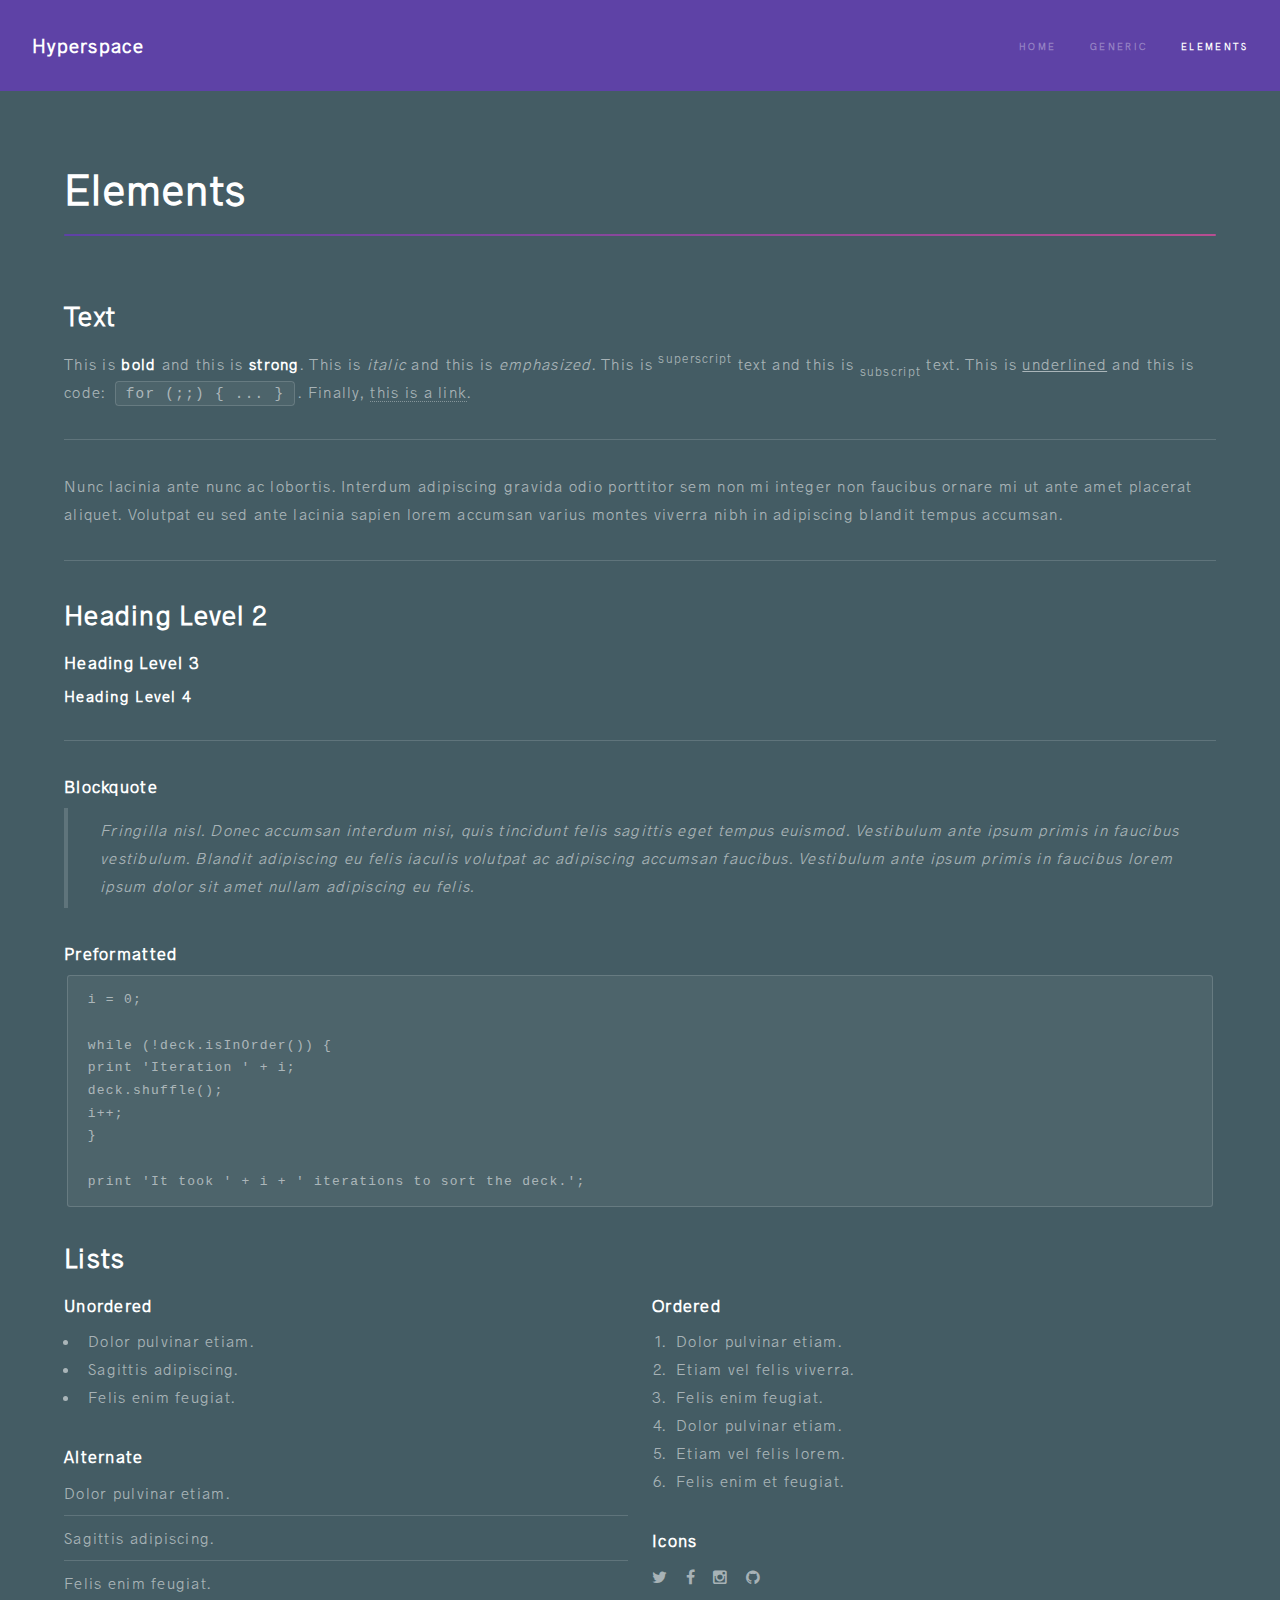
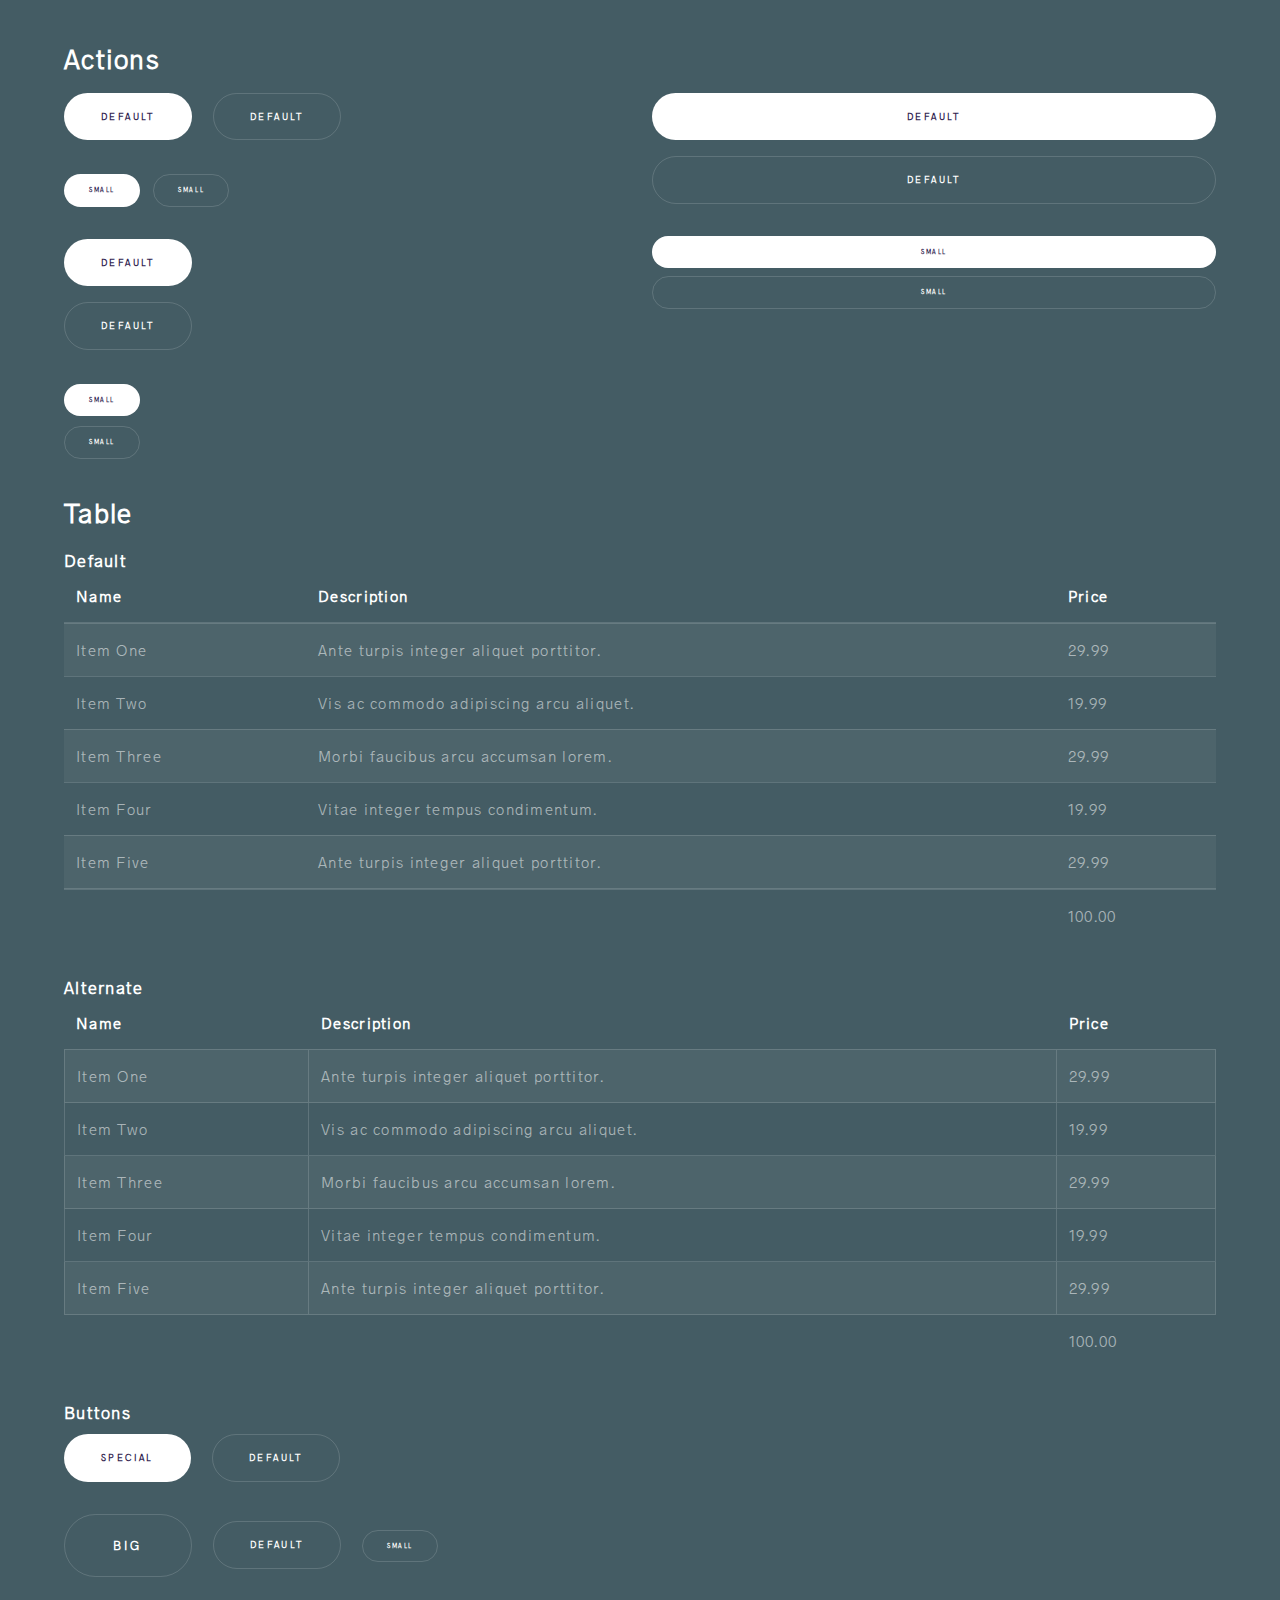
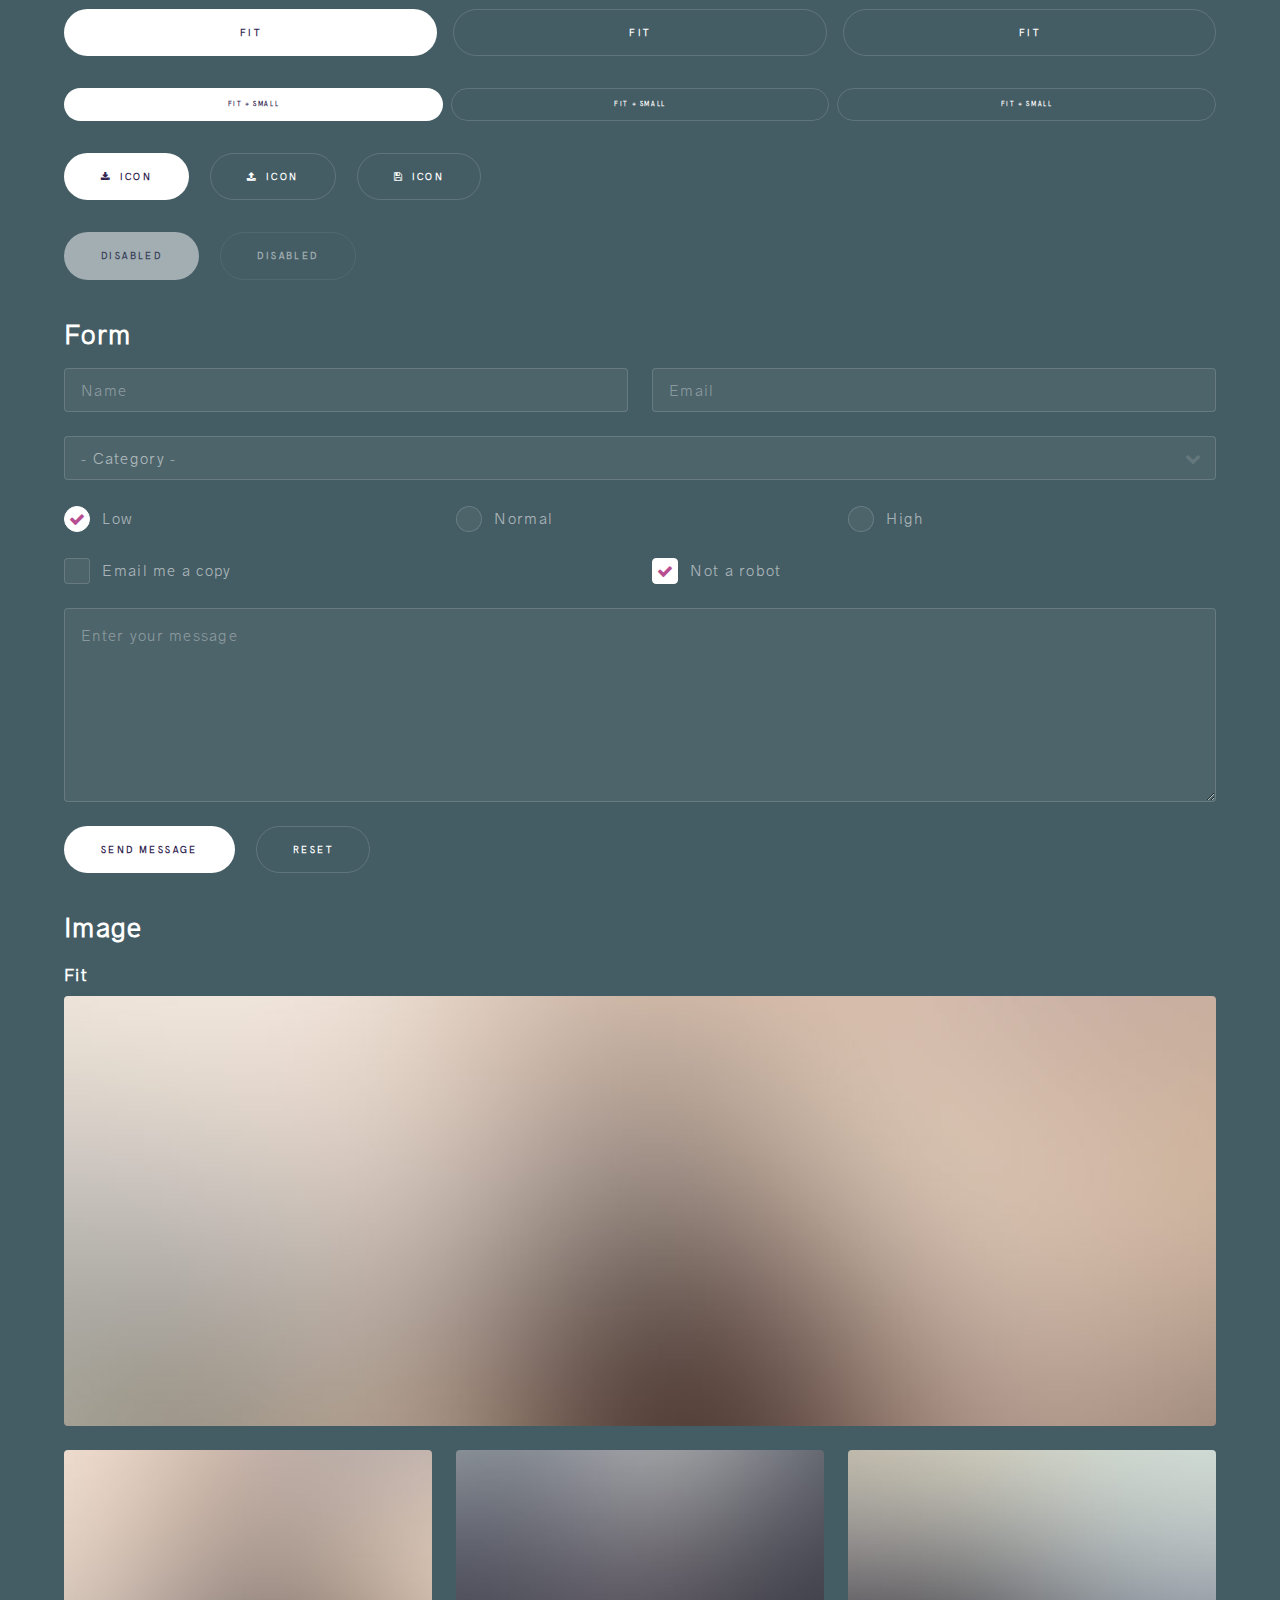
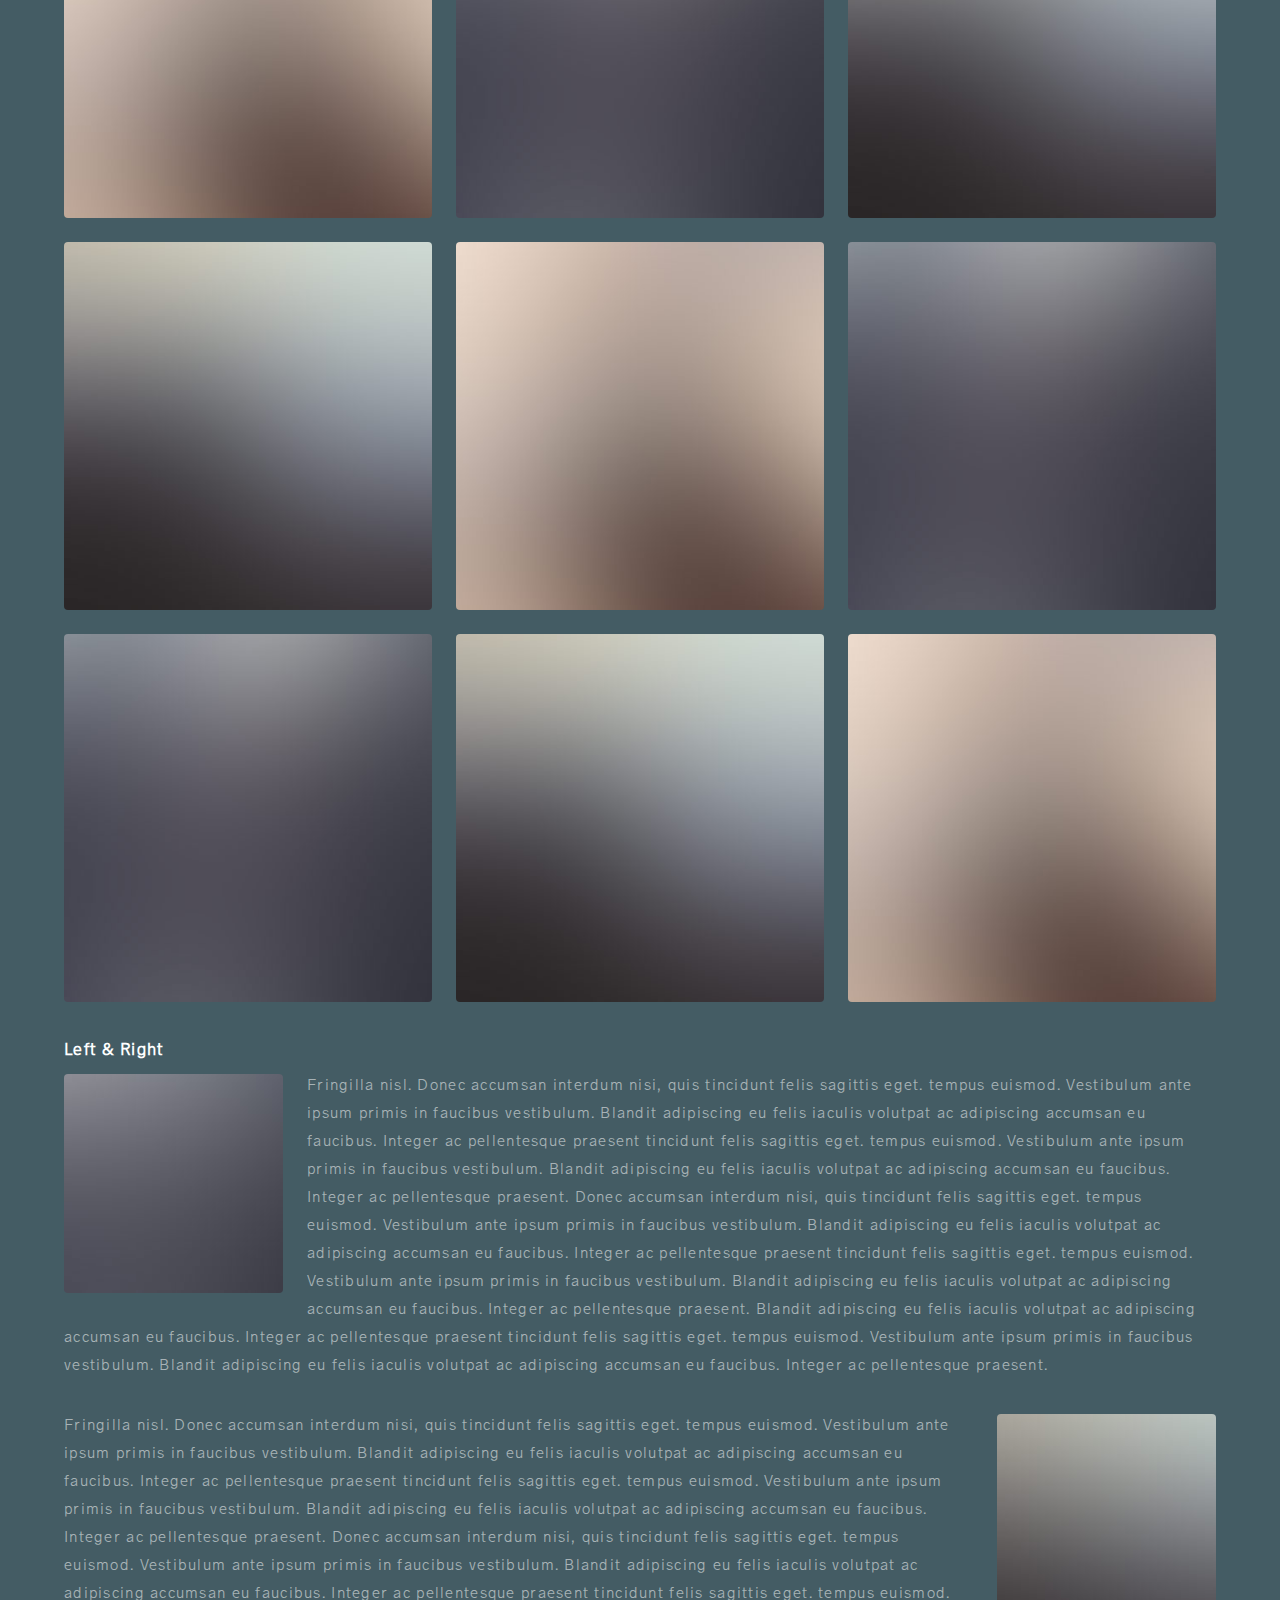
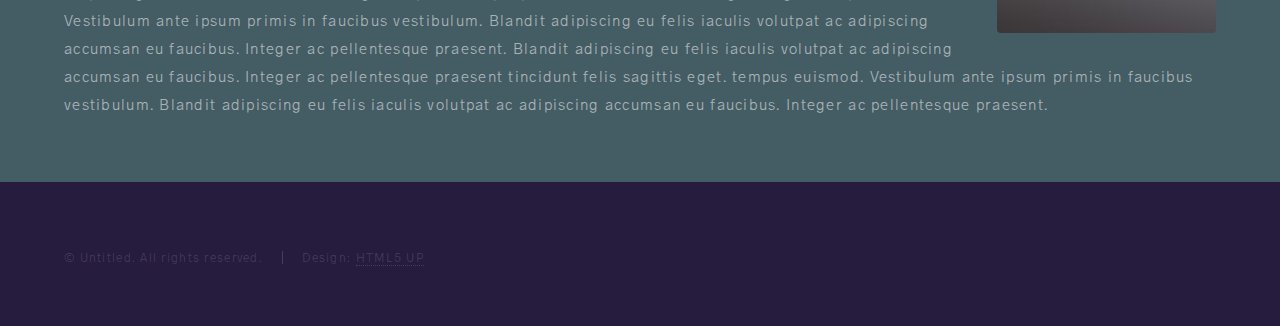
<file: elements.html>
<!DOCTYPE HTML>
<!--
	Hyperspace by HTML5 UP
	html5up.net | @n33co
	Free for personal and commercial use under the CCA 3.0 license (html5up.net/license)
-->
<html>
	<head>
		<title>Elements - Hyperspace by HTML5 UP</title>
		<meta charset="utf-8" />
		<meta name="viewport" content="width=device-width, initial-scale=1" />
		<!--[if lte IE 8]><script src="assets/js/ie/html5shiv.js"></script><![endif]-->
		<link rel="stylesheet" href="assets/css/main.css" />
		<!--[if lte IE 9]><link rel="stylesheet" href="assets/css/ie9.css" /><![endif]-->
		<!--[if lte IE 8]><link rel="stylesheet" href="assets/css/ie8.css" /><![endif]-->
	</head>
	<body>

		<!-- Header -->
			<header id="header">
				<a href="index.html" class="title">Hyperspace</a>
				<nav>
					<ul>
						<li><a href="index.html">Home</a></li>
						<li><a href="generic.html">Generic</a></li>
						<li><a href="elements.html"  class="active">Elements</a></li>
					</ul>
				</nav>
			</header>

		<!-- Wrapper -->
			<div id="wrapper">

				<!-- Main -->
					<section id="main" class="wrapper">
						<div class="inner">
							<h1 class="major">Elements</h1>

							<!-- Text -->
								<section>
									<h2>Text</h2>
									<p>This is <b>bold</b> and this is <strong>strong</strong>. This is <i>italic</i> and this is <em>emphasized</em>.
									This is <sup>superscript</sup> text and this is <sub>subscript</sub> text.
									This is <u>underlined</u> and this is code: <code>for (;;) { ... }</code>. Finally, <a href="#">this is a link</a>.</p>
									<hr />
									<p>Nunc lacinia ante nunc ac lobortis. Interdum adipiscing gravida odio porttitor sem non mi integer non faucibus ornare mi ut ante amet placerat aliquet. Volutpat eu sed ante lacinia sapien lorem accumsan varius montes viverra nibh in adipiscing blandit tempus accumsan.</p>
									<hr />
									<h2>Heading Level 2</h2>
									<h3>Heading Level 3</h3>
									<h4>Heading Level 4</h4>
									<hr />
									<h3>Blockquote</h3>
									<blockquote>Fringilla nisl. Donec accumsan interdum nisi, quis tincidunt felis sagittis eget tempus euismod. Vestibulum ante ipsum primis in faucibus vestibulum. Blandit adipiscing eu felis iaculis volutpat ac adipiscing accumsan faucibus. Vestibulum ante ipsum primis in faucibus lorem ipsum dolor sit amet nullam adipiscing eu felis.</blockquote>
									<h3>Preformatted</h3>
									<pre><code>i = 0;

while (!deck.isInOrder()) {
print 'Iteration ' + i;
deck.shuffle();
i++;
}

print 'It took ' + i + ' iterations to sort the deck.';</code></pre>
								</section>

							<!-- Lists -->
								<section>
									<h2>Lists</h2>
									<div class="row">
										<div class="6u 12u$(medium)">
											<h3>Unordered</h3>
											<ul>
												<li>Dolor pulvinar etiam.</li>
												<li>Sagittis adipiscing.</li>
												<li>Felis enim feugiat.</li>
											</ul>
											<h3>Alternate</h3>
											<ul class="alt">
												<li>Dolor pulvinar etiam.</li>
												<li>Sagittis adipiscing.</li>
												<li>Felis enim feugiat.</li>
											</ul>
										</div>
										<div class="6u$ 12u$(medium)">
											<h3>Ordered</h3>
											<ol>
												<li>Dolor pulvinar etiam.</li>
												<li>Etiam vel felis viverra.</li>
												<li>Felis enim feugiat.</li>
												<li>Dolor pulvinar etiam.</li>
												<li>Etiam vel felis lorem.</li>
												<li>Felis enim et feugiat.</li>
											</ol>
											<h3>Icons</h3>
											<ul class="icons">
												<li><a href="#" class="icon fa-twitter"><span class="label">Twitter</span></a></li>
												<li><a href="#" class="icon fa-facebook"><span class="label">Facebook</span></a></li>
												<li><a href="#" class="icon fa-instagram"><span class="label">Instagram</span></a></li>
												<li><a href="#" class="icon fa-github"><span class="label">Github</span></a></li>
											</ul>
										</div>
									</div>
									<h2>Actions</h2>
									<div class="row">
										<div class="6u 12u$(medium)">
											<ul class="actions">
												<li><a href="#" class="button special">Default</a></li>
												<li><a href="#" class="button">Default</a></li>
											</ul>
											<ul class="actions small">
												<li><a href="#" class="button special small">Small</a></li>
												<li><a href="#" class="button small">Small</a></li>
											</ul>
											<ul class="actions vertical">
												<li><a href="#" class="button special">Default</a></li>
												<li><a href="#" class="button">Default</a></li>
											</ul>
											<ul class="actions vertical small">
												<li><a href="#" class="button special small">Small</a></li>
												<li><a href="#" class="button small">Small</a></li>
											</ul>
										</div>
										<div class="6u 12u$(medium)">
											<ul class="actions vertical">
												<li><a href="#" class="button special fit">Default</a></li>
												<li><a href="#" class="button fit">Default</a></li>
											</ul>
											<ul class="actions vertical small">
												<li><a href="#" class="button special small fit">Small</a></li>
												<li><a href="#" class="button small fit">Small</a></li>
											</ul>
										</div>
									</div>
								</section>

							<!-- Table -->
								<section>
									<h2>Table</h2>
									<h3>Default</h3>
									<div class="table-wrapper">
										<table>
											<thead>
												<tr>
													<th>Name</th>
													<th>Description</th>
													<th>Price</th>
												</tr>
											</thead>
											<tbody>
												<tr>
													<td>Item One</td>
													<td>Ante turpis integer aliquet porttitor.</td>
													<td>29.99</td>
												</tr>
												<tr>
													<td>Item Two</td>
													<td>Vis ac commodo adipiscing arcu aliquet.</td>
													<td>19.99</td>
												</tr>
												<tr>
													<td>Item Three</td>
													<td> Morbi faucibus arcu accumsan lorem.</td>
													<td>29.99</td>
												</tr>
												<tr>
													<td>Item Four</td>
													<td>Vitae integer tempus condimentum.</td>
													<td>19.99</td>
												</tr>
												<tr>
													<td>Item Five</td>
													<td>Ante turpis integer aliquet porttitor.</td>
													<td>29.99</td>
												</tr>
											</tbody>
											<tfoot>
												<tr>
													<td colspan="2"></td>
													<td>100.00</td>
												</tr>
											</tfoot>
										</table>
									</div>

									<h3>Alternate</h3>
									<div class="table-wrapper">
										<table class="alt">
											<thead>
												<tr>
													<th>Name</th>
													<th>Description</th>
													<th>Price</th>
												</tr>
											</thead>
											<tbody>
												<tr>
													<td>Item One</td>
													<td>Ante turpis integer aliquet porttitor.</td>
													<td>29.99</td>
												</tr>
												<tr>
													<td>Item Two</td>
													<td>Vis ac commodo adipiscing arcu aliquet.</td>
													<td>19.99</td>
												</tr>
												<tr>
													<td>Item Three</td>
													<td> Morbi faucibus arcu accumsan lorem.</td>
													<td>29.99</td>
												</tr>
												<tr>
													<td>Item Four</td>
													<td>Vitae integer tempus condimentum.</td>
													<td>19.99</td>
												</tr>
												<tr>
													<td>Item Five</td>
													<td>Ante turpis integer aliquet porttitor.</td>
													<td>29.99</td>
												</tr>
											</tbody>
											<tfoot>
												<tr>
													<td colspan="2"></td>
													<td>100.00</td>
												</tr>
											</tfoot>
										</table>
									</div>
								</section>

							<!-- Buttons -->
								<section>
									<h3>Buttons</h3>
									<ul class="actions">
										<li><a href="#" class="button special">Special</a></li>
										<li><a href="#" class="button">Default</a></li>
									</ul>
									<ul class="actions">
										<li><a href="#" class="button big">Big</a></li>
										<li><a href="#" class="button">Default</a></li>
										<li><a href="#" class="button small">Small</a></li>
									</ul>
									<ul class="actions fit">
										<li><a href="#" class="button special fit">Fit</a></li>
										<li><a href="#" class="button fit">Fit</a></li>
										<li><a href="#" class="button fit">Fit</a></li>
									</ul>
									<ul class="actions fit small">
										<li><a href="#" class="button special fit small">Fit + Small</a></li>
										<li><a href="#" class="button fit small">Fit + Small</a></li>
										<li><a href="#" class="button fit small">Fit + Small</a></li>
									</ul>
									<ul class="actions">
										<li><a href="#" class="button special icon fa-download">Icon</a></li>
										<li><a href="#" class="button icon fa-upload">Icon</a></li>
										<li><a href="#" class="button icon fa-save">Icon</a></li>
									</ul>
									<ul class="actions">
										<li><span class="button special disabled">Disabled</span></li>
										<li><span class="button disabled">Disabled</span></li>
									</ul>
								</section>

							<!-- Form -->
								<section>
									<h2>Form</h2>
									<form method="post" action="#">
										<div class="row uniform">
											<div class="6u 12u$(xsmall)">
												<input type="text" name="demo-name" id="demo-name" value="" placeholder="Name" />
											</div>
											<div class="6u$ 12u$(xsmall)">
												<input type="email" name="demo-email" id="demo-email" value="" placeholder="Email" />
											</div>
											<div class="12u$">
												<div class="select-wrapper">
													<select name="demo-category" id="demo-category">
														<option value="">- Category -</option>
														<option value="1">Manufacturing</option>
														<option value="1">Shipping</option>
														<option value="1">Administration</option>
														<option value="1">Human Resources</option>
													</select>
												</div>
											</div>
											<div class="4u 12u$(small)">
												<input type="radio" id="demo-priority-low" name="demo-priority" checked>
												<label for="demo-priority-low">Low</label>
											</div>
											<div class="4u 12u$(small)">
												<input type="radio" id="demo-priority-normal" name="demo-priority">
												<label for="demo-priority-normal">Normal</label>
											</div>
											<div class="4u$ 12u$(small)">
												<input type="radio" id="demo-priority-high" name="demo-priority">
												<label for="demo-priority-high">High</label>
											</div>
											<div class="6u 12u$(small)">
												<input type="checkbox" id="demo-copy" name="demo-copy">
												<label for="demo-copy">Email me a copy</label>
											</div>
											<div class="6u$ 12u$(small)">
												<input type="checkbox" id="demo-human" name="demo-human" checked>
												<label for="demo-human">Not a robot</label>
											</div>
											<div class="12u$">
												<textarea name="demo-message" id="demo-message" placeholder="Enter your message" rows="6"></textarea>
											</div>
											<div class="12u$">
												<ul class="actions">
													<li><input type="submit" value="Send Message" class="special" /></li>
													<li><input type="reset" value="Reset" /></li>
												</ul>
											</div>
										</div>
									</form>
								</section>

							<!-- Image -->
								<section>
									<h2>Image</h2>
									<h3>Fit</h3>
									<div class="box alt">
										<div class="row uniform">
											<div class="12u$"><span class="image fit"><img src="images/pic04.jpg" alt="" /></span></div>
											<div class="4u"><span class="image fit"><img src="images/pic01.jpg" alt="" /></span></div>
											<div class="4u"><span class="image fit"><img src="images/pic02.jpg" alt="" /></span></div>
											<div class="4u$"><span class="image fit"><img src="images/pic03.jpg" alt="" /></span></div>
											<div class="4u"><span class="image fit"><img src="images/pic03.jpg" alt="" /></span></div>
											<div class="4u"><span class="image fit"><img src="images/pic01.jpg" alt="" /></span></div>
											<div class="4u$"><span class="image fit"><img src="images/pic02.jpg" alt="" /></span></div>
											<div class="4u"><span class="image fit"><img src="images/pic02.jpg" alt="" /></span></div>
											<div class="4u"><span class="image fit"><img src="images/pic03.jpg" alt="" /></span></div>
											<div class="4u$"><span class="image fit"><img src="images/pic01.jpg" alt="" /></span></div>
										</div>
									</div>
									<h3>Left &amp; Right</h3>
									<p><span class="image left"><img src="images/pic05.jpg" alt="" /></span>Fringilla nisl. Donec accumsan interdum nisi, quis tincidunt felis sagittis eget. tempus euismod. Vestibulum ante ipsum primis in faucibus vestibulum. Blandit adipiscing eu felis iaculis volutpat ac adipiscing accumsan eu faucibus. Integer ac pellentesque praesent tincidunt felis sagittis eget. tempus euismod. Vestibulum ante ipsum primis in faucibus vestibulum. Blandit adipiscing eu felis iaculis volutpat ac adipiscing accumsan eu faucibus. Integer ac pellentesque praesent. Donec accumsan interdum nisi, quis tincidunt felis sagittis eget. tempus euismod. Vestibulum ante ipsum primis in faucibus vestibulum. Blandit adipiscing eu felis iaculis volutpat ac adipiscing accumsan eu faucibus. Integer ac pellentesque praesent tincidunt felis sagittis eget. tempus euismod. Vestibulum ante ipsum primis in faucibus vestibulum. Blandit adipiscing eu felis iaculis volutpat ac adipiscing accumsan eu faucibus. Integer ac pellentesque praesent. Blandit adipiscing eu felis iaculis volutpat ac adipiscing accumsan eu faucibus. Integer ac pellentesque praesent tincidunt felis sagittis eget. tempus euismod. Vestibulum ante ipsum primis in faucibus vestibulum. Blandit adipiscing eu felis iaculis volutpat ac adipiscing accumsan eu faucibus. Integer ac pellentesque praesent.</p>
									<p><span class="image right"><img src="images/pic06.jpg" alt="" /></span>Fringilla nisl. Donec accumsan interdum nisi, quis tincidunt felis sagittis eget. tempus euismod. Vestibulum ante ipsum primis in faucibus vestibulum. Blandit adipiscing eu felis iaculis volutpat ac adipiscing accumsan eu faucibus. Integer ac pellentesque praesent tincidunt felis sagittis eget. tempus euismod. Vestibulum ante ipsum primis in faucibus vestibulum. Blandit adipiscing eu felis iaculis volutpat ac adipiscing accumsan eu faucibus. Integer ac pellentesque praesent. Donec accumsan interdum nisi, quis tincidunt felis sagittis eget. tempus euismod. Vestibulum ante ipsum primis in faucibus vestibulum. Blandit adipiscing eu felis iaculis volutpat ac adipiscing accumsan eu faucibus. Integer ac pellentesque praesent tincidunt felis sagittis eget. tempus euismod. Vestibulum ante ipsum primis in faucibus vestibulum. Blandit adipiscing eu felis iaculis volutpat ac adipiscing accumsan eu faucibus. Integer ac pellentesque praesent. Blandit adipiscing eu felis iaculis volutpat ac adipiscing accumsan eu faucibus. Integer ac pellentesque praesent tincidunt felis sagittis eget. tempus euismod. Vestibulum ante ipsum primis in faucibus vestibulum. Blandit adipiscing eu felis iaculis volutpat ac adipiscing accumsan eu faucibus. Integer ac pellentesque praesent.</p>
								</section>

						</div>
					</section>

			</div>

		<!-- Footer -->
			<footer id="footer" class="wrapper alt">
				<div class="inner">
					<ul class="menu">
						<li>&copy; Untitled. All rights reserved.</li><li>Design: <a href="http://html5up.net">HTML5 UP</a></li>
					</ul>
				</div>
			</footer>

		<!-- Scripts -->
			<script src="assets/js/jquery.min.js"></script>
			<script src="assets/js/jquery.scrollex.min.js"></script>
			<script src="assets/js/jquery.scrolly.min.js"></script>
			<script src="assets/js/skel.min.js"></script>
			<script src="assets/js/util.js"></script>
			<!--[if lte IE 8]><script src="assets/js/ie/respond.min.js"></script><![endif]-->
			<script src="assets/js/main.js"></script>

	</body>
</html>
</file>
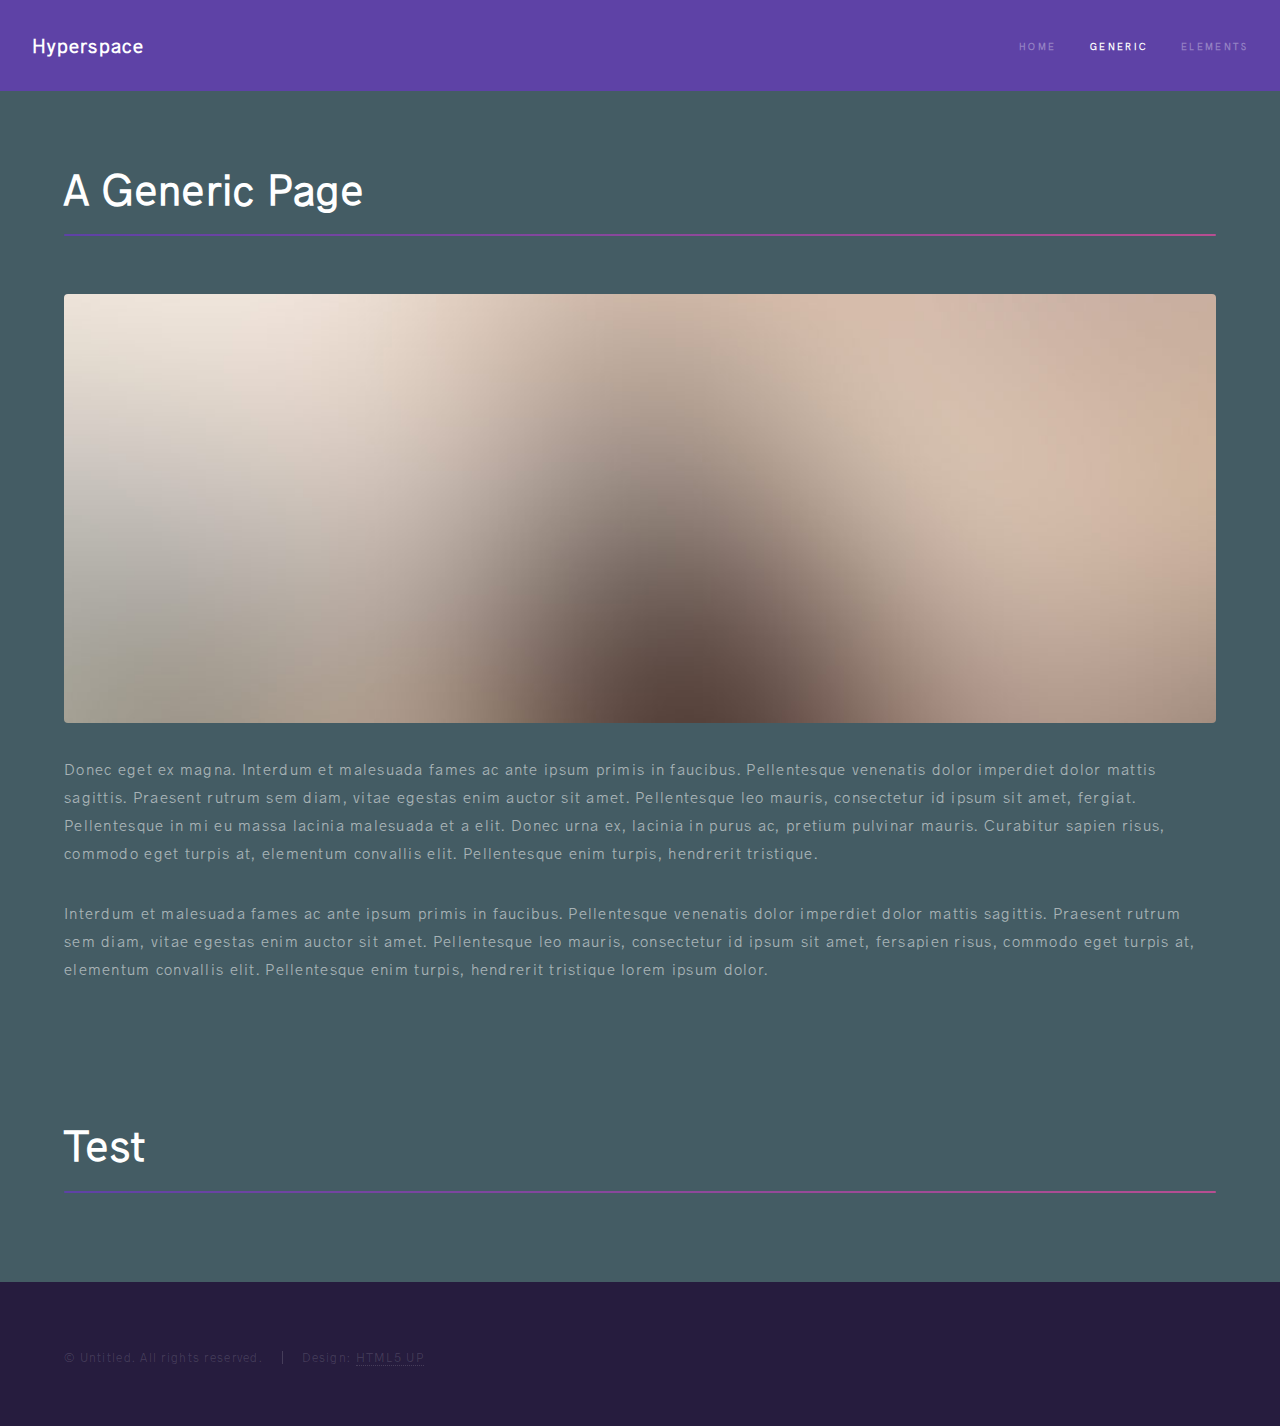
<file: generic.html>
<!DOCTYPE HTML>
<!--
	Hyperspace by HTML5 UP
	html5up.net | @n33co
	Free for personal and commercial use under the CCA 3.0 license (html5up.net/license)
-->
<html>
	<head>
		<title>Generic - Hyperspace by HTML5 UP</title>
		<meta charset="utf-8" />
		<meta name="viewport" content="width=device-width, initial-scale=1" />
		<!--[if lte IE 8]><script src="assets/js/ie/html5shiv.js"></script><![endif]-->
		<link rel="stylesheet" href="assets/css/main.css" />
		<!--[if lte IE 9]><link rel="stylesheet" href="assets/css/ie9.css" /><![endif]-->
		<!--[if lte IE 8]><link rel="stylesheet" href="assets/css/ie8.css" /><![endif]-->
	</head>
	<body>

		<!-- Header -->
			<header id="header">
				<a href="index.html" class="title">Hyperspace</a>
				<nav>
					<ul>
						<li><a href="index.html">Home</a></li>
						<li><a href="generic.html" class="active">Generic</a></li>
						<li><a href="elements.html">Elements</a></li>
					</ul>
				</nav>
			</header>

		<!-- Wrapper -->
			<div id="wrapper">

				<!-- Main -->
					<section id="main" class="wrapper">
						<div class="inner">
							<h1 class="major">A Generic Page</h1>
							<span class="image fit"><img src="images/pic04.jpg" alt="" /></span>
							<p>Donec eget ex magna. Interdum et malesuada fames ac ante ipsum primis in faucibus. Pellentesque venenatis dolor imperdiet dolor mattis sagittis. Praesent rutrum sem diam, vitae egestas enim auctor sit amet. Pellentesque leo mauris, consectetur id ipsum sit amet, fergiat. Pellentesque in mi eu massa lacinia malesuada et a elit. Donec urna ex, lacinia in purus ac, pretium pulvinar mauris. Curabitur sapien risus, commodo eget turpis at, elementum convallis elit. Pellentesque enim turpis, hendrerit tristique.</p>
							<p>Interdum et malesuada fames ac ante ipsum primis in faucibus. Pellentesque venenatis dolor imperdiet dolor mattis sagittis. Praesent rutrum sem diam, vitae egestas enim auctor sit amet. Pellentesque leo mauris, consectetur id ipsum sit amet, fersapien risus, commodo eget turpis at, elementum convallis elit. Pellentesque enim turpis, hendrerit tristique lorem ipsum dolor.</p>
						</div>
					</section>

					<section class="wrapper">
						<div class="inner">
							<h1 class="major">Test</h1>
						</div>
					</section>

			</div>

		<!-- Footer -->
			<footer id="footer" class="wrapper alt">
				<div class="inner">
					<ul class="menu">
						<li>&copy; Untitled. All rights reserved.</li><li>Design: <a href="http://html5up.net">HTML5 UP</a></li>
					</ul>
				</div>
			</footer>

		<!-- Scripts -->
			<script src="assets/js/jquery.min.js"></script>
			<script src="assets/js/jquery.scrollex.min.js"></script>
			<script src="assets/js/jquery.scrolly.min.js"></script>
			<script src="assets/js/skel.min.js"></script>
			<script src="assets/js/util.js"></script>
			<!--[if lte IE 8]><script src="assets/js/ie/respond.min.js"></script><![endif]-->
			<script src="assets/js/main.js"></script>

	</body>
</html>
</file>
<file: assets/css/ie9.css>
/*
	Hyperspace by HTML5 UP
	html5up.net | @n33co
	Free for personal and commercial use under the CCA 3.0 license (html5up.net/license)
*/

/* Type */

	h1.major:after {
		background: #b74e91;
	}

/* Wrapper */

	.wrapper.fullscreen {
		min-height: 0;
		padding-bottom: 6em;
		padding-top: 6em;
	}

		body.is-ie .wrapper.fullscreen {
			height: auto;
		}

/* Spotlights */

	.spotlights > section {
		padding-left: 20em;
		position: relative;
	}

		.spotlights > section > .image {
			height: 100%;
			left: 0;
			position: absolute;
			top: 0;
			width: 20em;
		}

		.spotlights > section > .content {
			width: 100%;
		}

/* Features */

	.features:after {
		clear: both;
		content: '';
		display: block;
	}

	.features section {
		float: left;
	}

/* Split */

	.split:after {
		clear: both;
		content: '';
		display: block;
	}

	.split > * {
		float: left;
	}

/* Sidebar */

	#sidebar nav a:after {
		background-color: #b74e91;
	}

/* Header */

	#header:after {
		clear: both;
		content: '';
		display: block;
	}

	#header > .title {
		float: left;
	}

	#header > nav {
		float: right;
	}
</file>
<file: assets/css/ie8.css>
/*
	Hyperspace by HTML5 UP
	html5up.net | @n33co
	Free for personal and commercial use under the CCA 3.0 license (html5up.net/license)
*/

/* Type */

	body, input, select, textarea {
		color: #ffffff;
	}

/* Button */

	input[type="submit"],
	input[type="reset"],
	input[type="button"],
	button,
	.button {
		position: relative;
	}

		input[type="submit"]:after,
		input[type="reset"]:after,
		input[type="button"]:after,
		button:after,
		.button:after {
			display: none;
		}

/* Features */

	.features {
		border: solid 1px;
	}

/* Form */

	input[type="text"],
	input[type="password"],
	input[type="email"],
	input[type="tel"],
	select,
	textarea {
		background: transparent;
		border: solid 1px;
	}

/* Split */

	.split.style1 > :first-child {
		padding-right: 2em;
		width: 70%;
	}
</file>
<file: assets/css/main.css>
@import url(font-awesome.min.css);

@font-face {
    font-family: Hanken;
    src: url(../fonts/HankenSans-Regular.otf);
    font-weight: regular;
}
@font-face {
    font-family: Hanken;
    src: url(../fonts/HankenSans-Light.otf);
    font-weight: light;
}

/*
	Hyperspace by HTML5 UP
	html5up.net | @n33co
	Free for personal and commercial use under the CCA 3.0 license (html5up.net/license)
*/

/* Reset */

	html, body, div, span, applet, object, iframe, h1, h2, h3, h4, h5, h6, p, blockquote, pre, a, abbr, acronym, address, big, cite, code, del, dfn, em, img, ins, kbd, q, s, samp, small, strike, strong, sub, sup, tt, var, b, u, i, center, dl, dt, dd, ol, ul, li, fieldset, form, label, legend, table, caption, tbody, tfoot, thead, tr, th, td, article, aside, canvas, details, embed, figure, figcaption, footer, header, hgroup, menu, nav, output, ruby, section, summary, time, mark, audio, video {
		margin: 0;
		padding: 0;
		border: 0;
		font-size: 100%;
		font: inherit;
		vertical-align: baseline;
	}

	article, aside, details, figcaption, figure, footer, header, hgroup, menu, nav, section {
		display: block;
	}

	body {
		line-height: 1;
	}

	ol, ul {
		list-style: none;
	}

	blockquote, q {
		quotes: none;
	}

	blockquote:before, blockquote:after, q:before, q:after {
		content: '';
		content: none;
	}

	table {
		border-collapse: collapse;
		border-spacing: 0;
	}

	body {
		-webkit-text-size-adjust: none;
	}

/* Box Model */

	*, *:before, *:after {
		-moz-box-sizing: border-box;
		-webkit-box-sizing: border-box;
		box-sizing: border-box;
	}

/* Grid */

	.row {
		border-bottom: solid 1px transparent;
		-moz-box-sizing: border-box;
		-webkit-box-sizing: border-box;
		box-sizing: border-box;
	}

	.row > * {
		float: left;
		-moz-box-sizing: border-box;
		-webkit-box-sizing: border-box;
		box-sizing: border-box;
	}

	.row:after, .row:before {
		content: '';
		display: block;
		clear: both;
		height: 0;
	}

	.row.uniform > * > :first-child {
		margin-top: 0;
	}

	.row.uniform > * > :last-child {
		margin-bottom: 0;
	}

	.row.\30 \25 > * {
		padding: 0 0 0 0em;
	}

	.row.\30 \25 {
		margin: 0 0 -1px 0em;
	}

	.row.uniform.\30 \25 > * {
		padding: 0em 0 0 0em;
	}

	.row.uniform.\30 \25 {
		margin: 0em 0 -1px 0em;
	}

	.row > * {
		padding: 0 0 0 1.5em;
	}

	.row {
		margin: 0 0 -1px -1.5em;
	}

	.row.uniform > * {
		padding: 1.5em 0 0 1.5em;
	}

	.row.uniform {
		margin: -1.5em 0 -1px -1.5em;
	}

	.row.\32 00\25 > * {
		padding: 0 0 0 3em;
	}

	.row.\32 00\25 {
		margin: 0 0 -1px -3em;
	}

	.row.uniform.\32 00\25 > * {
		padding: 3em 0 0 3em;
	}

	.row.uniform.\32 00\25 {
		margin: -3em 0 -1px -3em;
	}

	.row.\31 50\25 > * {
		padding: 0 0 0 2.25em;
	}

	.row.\31 50\25 {
		margin: 0 0 -1px -2.25em;
	}

	.row.uniform.\31 50\25 > * {
		padding: 2.25em 0 0 2.25em;
	}

	.row.uniform.\31 50\25 {
		margin: -2.25em 0 -1px -2.25em;
	}

	.row.\35 0\25 > * {
		padding: 0 0 0 0.75em;
	}

	.row.\35 0\25 {
		margin: 0 0 -1px -0.75em;
	}

	.row.uniform.\35 0\25 > * {
		padding: 0.75em 0 0 0.75em;
	}

	.row.uniform.\35 0\25 {
		margin: -0.75em 0 -1px -0.75em;
	}

	.row.\32 5\25 > * {
		padding: 0 0 0 0.375em;
	}

	.row.\32 5\25 {
		margin: 0 0 -1px -0.375em;
	}

	.row.uniform.\32 5\25 > * {
		padding: 0.375em 0 0 0.375em;
	}

	.row.uniform.\32 5\25 {
		margin: -0.375em 0 -1px -0.375em;
	}

	.\31 2u, .\31 2u\24 {
		width: 100%;
		clear: none;
		margin-left: 0;
	}

	.\31 1u, .\31 1u\24 {
		width: 91.6666666667%;
		clear: none;
		margin-left: 0;
	}

	.\31 0u, .\31 0u\24 {
		width: 83.3333333333%;
		clear: none;
		margin-left: 0;
	}

	.\39 u, .\39 u\24 {
		width: 75%;
		clear: none;
		margin-left: 0;
	}

	.\38 u, .\38 u\24 {
		width: 66.6666666667%;
		clear: none;
		margin-left: 0;
	}

	.\37 u, .\37 u\24 {
		width: 58.3333333333%;
		clear: none;
		margin-left: 0;
	}

	.\36 u, .\36 u\24 {
		width: 50%;
		clear: none;
		margin-left: 0;
	}

	.\35 u, .\35 u\24 {
		width: 41.6666666667%;
		clear: none;
		margin-left: 0;
	}

	.\34 u, .\34 u\24 {
		width: 33.3333333333%;
		clear: none;
		margin-left: 0;
	}

	.\33 u, .\33 u\24 {
		width: 25%;
		clear: none;
		margin-left: 0;
	}

	.\32 u, .\32 u\24 {
		width: 16.6666666667%;
		clear: none;
		margin-left: 0;
	}

	.\31 u, .\31 u\24 {
		width: 8.3333333333%;
		clear: none;
		margin-left: 0;
	}

	.\31 2u\24 + *,
	.\31 1u\24 + *,
	.\31 0u\24 + *,
	.\39 u\24 + *,
	.\38 u\24 + *,
	.\37 u\24 + *,
	.\36 u\24 + *,
	.\35 u\24 + *,
	.\34 u\24 + *,
	.\33 u\24 + *,
	.\32 u\24 + *,
	.\31 u\24 + * {
		clear: left;
	}

	.\-11u {
		margin-left: 91.66667%;
	}

	.\-10u {
		margin-left: 83.33333%;
	}

	.\-9u {
		margin-left: 75%;
	}

	.\-8u {
		margin-left: 66.66667%;
	}

	.\-7u {
		margin-left: 58.33333%;
	}

	.\-6u {
		margin-left: 50%;
	}

	.\-5u {
		margin-left: 41.66667%;
	}

	.\-4u {
		margin-left: 33.33333%;
	}

	.\-3u {
		margin-left: 25%;
	}

	.\-2u {
		margin-left: 16.66667%;
	}

	.\-1u {
		margin-left: 8.33333%;
	}

	@media screen and (max-width: 1680px) {

		.row > * {
			padding: 0 0 0 1.5em;
		}

		.row {
			margin: 0 0 -1px -1.5em;
		}

		.row.uniform > * {
			padding: 1.5em 0 0 1.5em;
		}

		.row.uniform {
			margin: -1.5em 0 -1px -1.5em;
		}

		.row.\32 00\25 > * {
			padding: 0 0 0 3em;
		}

		.row.\32 00\25 {
			margin: 0 0 -1px -3em;
		}

		.row.uniform.\32 00\25 > * {
			padding: 3em 0 0 3em;
		}

		.row.uniform.\32 00\25 {
			margin: -3em 0 -1px -3em;
		}

		.row.\31 50\25 > * {
			padding: 0 0 0 2.25em;
		}

		.row.\31 50\25 {
			margin: 0 0 -1px -2.25em;
		}

		.row.uniform.\31 50\25 > * {
			padding: 2.25em 0 0 2.25em;
		}

		.row.uniform.\31 50\25 {
			margin: -2.25em 0 -1px -2.25em;
		}

		.row.\35 0\25 > * {
			padding: 0 0 0 0.75em;
		}

		.row.\35 0\25 {
			margin: 0 0 -1px -0.75em;
		}

		.row.uniform.\35 0\25 > * {
			padding: 0.75em 0 0 0.75em;
		}

		.row.uniform.\35 0\25 {
			margin: -0.75em 0 -1px -0.75em;
		}

		.row.\32 5\25 > * {
			padding: 0 0 0 0.375em;
		}

		.row.\32 5\25 {
			margin: 0 0 -1px -0.375em;
		}

		.row.uniform.\32 5\25 > * {
			padding: 0.375em 0 0 0.375em;
		}

		.row.uniform.\32 5\25 {
			margin: -0.375em 0 -1px -0.375em;
		}

		.\31 2u\28xlarge\29, .\31 2u\24\28xlarge\29 {
			width: 100%;
			clear: none;
			margin-left: 0;
		}

		.\31 1u\28xlarge\29, .\31 1u\24\28xlarge\29 {
			width: 91.6666666667%;
			clear: none;
			margin-left: 0;
		}

		.\31 0u\28xlarge\29, .\31 0u\24\28xlarge\29 {
			width: 83.3333333333%;
			clear: none;
			margin-left: 0;
		}

		.\39 u\28xlarge\29, .\39 u\24\28xlarge\29 {
			width: 75%;
			clear: none;
			margin-left: 0;
		}

		.\38 u\28xlarge\29, .\38 u\24\28xlarge\29 {
			width: 66.6666666667%;
			clear: none;
			margin-left: 0;
		}

		.\37 u\28xlarge\29, .\37 u\24\28xlarge\29 {
			width: 58.3333333333%;
			clear: none;
			margin-left: 0;
		}

		.\36 u\28xlarge\29, .\36 u\24\28xlarge\29 {
			width: 50%;
			clear: none;
			margin-left: 0;
		}

		.\35 u\28xlarge\29, .\35 u\24\28xlarge\29 {
			width: 41.6666666667%;
			clear: none;
			margin-left: 0;
		}

		.\34 u\28xlarge\29, .\34 u\24\28xlarge\29 {
			width: 33.3333333333%;
			clear: none;
			margin-left: 0;
		}

		.\33 u\28xlarge\29, .\33 u\24\28xlarge\29 {
			width: 25%;
			clear: none;
			margin-left: 0;
		}

		.\32 u\28xlarge\29, .\32 u\24\28xlarge\29 {
			width: 16.6666666667%;
			clear: none;
			margin-left: 0;
		}

		.\31 u\28xlarge\29, .\31 u\24\28xlarge\29 {
			width: 8.3333333333%;
			clear: none;
			margin-left: 0;
		}

		.\31 2u\24\28xlarge\29 + *,
		.\31 1u\24\28xlarge\29 + *,
		.\31 0u\24\28xlarge\29 + *,
		.\39 u\24\28xlarge\29 + *,
		.\38 u\24\28xlarge\29 + *,
		.\37 u\24\28xlarge\29 + *,
		.\36 u\24\28xlarge\29 + *,
		.\35 u\24\28xlarge\29 + *,
		.\34 u\24\28xlarge\29 + *,
		.\33 u\24\28xlarge\29 + *,
		.\32 u\24\28xlarge\29 + *,
		.\31 u\24\28xlarge\29 + * {
			clear: left;
		}

		.\-11u\28xlarge\29 {
			margin-left: 91.66667%;
		}

		.\-10u\28xlarge\29 {
			margin-left: 83.33333%;
		}

		.\-9u\28xlarge\29 {
			margin-left: 75%;
		}

		.\-8u\28xlarge\29 {
			margin-left: 66.66667%;
		}

		.\-7u\28xlarge\29 {
			margin-left: 58.33333%;
		}

		.\-6u\28xlarge\29 {
			margin-left: 50%;
		}

		.\-5u\28xlarge\29 {
			margin-left: 41.66667%;
		}

		.\-4u\28xlarge\29 {
			margin-left: 33.33333%;
		}

		.\-3u\28xlarge\29 {
			margin-left: 25%;
		}

		.\-2u\28xlarge\29 {
			margin-left: 16.66667%;
		}

		.\-1u\28xlarge\29 {
			margin-left: 8.33333%;
		}

	}

	@media screen and (max-width: 1280px) {

		.row > * {
			padding: 0 0 0 1.5em;
		}

		.row {
			margin: 0 0 -1px -1.5em;
		}

		.row.uniform > * {
			padding: 1.5em 0 0 1.5em;
		}

		.row.uniform {
			margin: -1.5em 0 -1px -1.5em;
		}

		.row.\32 00\25 > * {
			padding: 0 0 0 3em;
		}

		.row.\32 00\25 {
			margin: 0 0 -1px -3em;
		}

		.row.uniform.\32 00\25 > * {
			padding: 3em 0 0 3em;
		}

		.row.uniform.\32 00\25 {
			margin: -3em 0 -1px -3em;
		}

		.row.\31 50\25 > * {
			padding: 0 0 0 2.25em;
		}

		.row.\31 50\25 {
			margin: 0 0 -1px -2.25em;
		}

		.row.uniform.\31 50\25 > * {
			padding: 2.25em 0 0 2.25em;
		}

		.row.uniform.\31 50\25 {
			margin: -2.25em 0 -1px -2.25em;
		}

		.row.\35 0\25 > * {
			padding: 0 0 0 0.75em;
		}

		.row.\35 0\25 {
			margin: 0 0 -1px -0.75em;
		}

		.row.uniform.\35 0\25 > * {
			padding: 0.75em 0 0 0.75em;
		}

		.row.uniform.\35 0\25 {
			margin: -0.75em 0 -1px -0.75em;
		}

		.row.\32 5\25 > * {
			padding: 0 0 0 0.375em;
		}

		.row.\32 5\25 {
			margin: 0 0 -1px -0.375em;
		}

		.row.uniform.\32 5\25 > * {
			padding: 0.375em 0 0 0.375em;
		}

		.row.uniform.\32 5\25 {
			margin: -0.375em 0 -1px -0.375em;
		}

		.\31 2u\28large\29, .\31 2u\24\28large\29 {
			width: 100%;
			clear: none;
			margin-left: 0;
		}

		.\31 1u\28large\29, .\31 1u\24\28large\29 {
			width: 91.6666666667%;
			clear: none;
			margin-left: 0;
		}

		.\31 0u\28large\29, .\31 0u\24\28large\29 {
			width: 83.3333333333%;
			clear: none;
			margin-left: 0;
		}

		.\39 u\28large\29, .\39 u\24\28large\29 {
			width: 75%;
			clear: none;
			margin-left: 0;
		}

		.\38 u\28large\29, .\38 u\24\28large\29 {
			width: 66.6666666667%;
			clear: none;
			margin-left: 0;
		}

		.\37 u\28large\29, .\37 u\24\28large\29 {
			width: 58.3333333333%;
			clear: none;
			margin-left: 0;
		}

		.\36 u\28large\29, .\36 u\24\28large\29 {
			width: 50%;
			clear: none;
			margin-left: 0;
		}

		.\35 u\28large\29, .\35 u\24\28large\29 {
			width: 41.6666666667%;
			clear: none;
			margin-left: 0;
		}

		.\34 u\28large\29, .\34 u\24\28large\29 {
			width: 33.3333333333%;
			clear: none;
			margin-left: 0;
		}

		.\33 u\28large\29, .\33 u\24\28large\29 {
			width: 25%;
			clear: none;
			margin-left: 0;
		}

		.\32 u\28large\29, .\32 u\24\28large\29 {
			width: 16.6666666667%;
			clear: none;
			margin-left: 0;
		}

		.\31 u\28large\29, .\31 u\24\28large\29 {
			width: 8.3333333333%;
			clear: none;
			margin-left: 0;
		}

		.\31 2u\24\28large\29 + *,
		.\31 1u\24\28large\29 + *,
		.\31 0u\24\28large\29 + *,
		.\39 u\24\28large\29 + *,
		.\38 u\24\28large\29 + *,
		.\37 u\24\28large\29 + *,
		.\36 u\24\28large\29 + *,
		.\35 u\24\28large\29 + *,
		.\34 u\24\28large\29 + *,
		.\33 u\24\28large\29 + *,
		.\32 u\24\28large\29 + *,
		.\31 u\24\28large\29 + * {
			clear: left;
		}

		.\-11u\28large\29 {
			margin-left: 91.66667%;
		}

		.\-10u\28large\29 {
			margin-left: 83.33333%;
		}

		.\-9u\28large\29 {
			margin-left: 75%;
		}

		.\-8u\28large\29 {
			margin-left: 66.66667%;
		}

		.\-7u\28large\29 {
			margin-left: 58.33333%;
		}

		.\-6u\28large\29 {
			margin-left: 50%;
		}

		.\-5u\28large\29 {
			margin-left: 41.66667%;
		}

		.\-4u\28large\29 {
			margin-left: 33.33333%;
		}

		.\-3u\28large\29 {
			margin-left: 25%;
		}

		.\-2u\28large\29 {
			margin-left: 16.66667%;
		}

		.\-1u\28large\29 {
			margin-left: 8.33333%;
		}

	}

	@media screen and (max-width: 980px) {

		.row > * {
			padding: 0 0 0 1.5em;
		}

		.row {
			margin: 0 0 -1px -1.5em;
		}

		.row.uniform > * {
			padding: 1.5em 0 0 1.5em;
		}

		.row.uniform {
			margin: -1.5em 0 -1px -1.5em;
		}

		.row.\32 00\25 > * {
			padding: 0 0 0 3em;
		}

		.row.\32 00\25 {
			margin: 0 0 -1px -3em;
		}

		.row.uniform.\32 00\25 > * {
			padding: 3em 0 0 3em;
		}

		.row.uniform.\32 00\25 {
			margin: -3em 0 -1px -3em;
		}

		.row.\31 50\25 > * {
			padding: 0 0 0 2.25em;
		}

		.row.\31 50\25 {
			margin: 0 0 -1px -2.25em;
		}

		.row.uniform.\31 50\25 > * {
			padding: 2.25em 0 0 2.25em;
		}

		.row.uniform.\31 50\25 {
			margin: -2.25em 0 -1px -2.25em;
		}

		.row.\35 0\25 > * {
			padding: 0 0 0 0.75em;
		}

		.row.\35 0\25 {
			margin: 0 0 -1px -0.75em;
		}

		.row.uniform.\35 0\25 > * {
			padding: 0.75em 0 0 0.75em;
		}

		.row.uniform.\35 0\25 {
			margin: -0.75em 0 -1px -0.75em;
		}

		.row.\32 5\25 > * {
			padding: 0 0 0 0.375em;
		}

		.row.\32 5\25 {
			margin: 0 0 -1px -0.375em;
		}

		.row.uniform.\32 5\25 > * {
			padding: 0.375em 0 0 0.375em;
		}

		.row.uniform.\32 5\25 {
			margin: -0.375em 0 -1px -0.375em;
		}

		.\31 2u\28medium\29, .\31 2u\24\28medium\29 {
			width: 100%;
			clear: none;
			margin-left: 0;
		}

		.\31 1u\28medium\29, .\31 1u\24\28medium\29 {
			width: 91.6666666667%;
			clear: none;
			margin-left: 0;
		}

		.\31 0u\28medium\29, .\31 0u\24\28medium\29 {
			width: 83.3333333333%;
			clear: none;
			margin-left: 0;
		}

		.\39 u\28medium\29, .\39 u\24\28medium\29 {
			width: 75%;
			clear: none;
			margin-left: 0;
		}

		.\38 u\28medium\29, .\38 u\24\28medium\29 {
			width: 66.6666666667%;
			clear: none;
			margin-left: 0;
		}

		.\37 u\28medium\29, .\37 u\24\28medium\29 {
			width: 58.3333333333%;
			clear: none;
			margin-left: 0;
		}

		.\36 u\28medium\29, .\36 u\24\28medium\29 {
			width: 50%;
			clear: none;
			margin-left: 0;
		}

		.\35 u\28medium\29, .\35 u\24\28medium\29 {
			width: 41.6666666667%;
			clear: none;
			margin-left: 0;
		}

		.\34 u\28medium\29, .\34 u\24\28medium\29 {
			width: 33.3333333333%;
			clear: none;
			margin-left: 0;
		}

		.\33 u\28medium\29, .\33 u\24\28medium\29 {
			width: 25%;
			clear: none;
			margin-left: 0;
		}

		.\32 u\28medium\29, .\32 u\24\28medium\29 {
			width: 16.6666666667%;
			clear: none;
			margin-left: 0;
		}

		.\31 u\28medium\29, .\31 u\24\28medium\29 {
			width: 8.3333333333%;
			clear: none;
			margin-left: 0;
		}

		.\31 2u\24\28medium\29 + *,
		.\31 1u\24\28medium\29 + *,
		.\31 0u\24\28medium\29 + *,
		.\39 u\24\28medium\29 + *,
		.\38 u\24\28medium\29 + *,
		.\37 u\24\28medium\29 + *,
		.\36 u\24\28medium\29 + *,
		.\35 u\24\28medium\29 + *,
		.\34 u\24\28medium\29 + *,
		.\33 u\24\28medium\29 + *,
		.\32 u\24\28medium\29 + *,
		.\31 u\24\28medium\29 + * {
			clear: left;
		}

		.\-11u\28medium\29 {
			margin-left: 91.66667%;
		}

		.\-10u\28medium\29 {
			margin-left: 83.33333%;
		}

		.\-9u\28medium\29 {
			margin-left: 75%;
		}

		.\-8u\28medium\29 {
			margin-left: 66.66667%;
		}

		.\-7u\28medium\29 {
			margin-left: 58.33333%;
		}

		.\-6u\28medium\29 {
			margin-left: 50%;
		}

		.\-5u\28medium\29 {
			margin-left: 41.66667%;
		}

		.\-4u\28medium\29 {
			margin-left: 33.33333%;
		}

		.\-3u\28medium\29 {
			margin-left: 25%;
		}

		.\-2u\28medium\29 {
			margin-left: 16.66667%;
		}

		.\-1u\28medium\29 {
			margin-left: 8.33333%;
		}

	}

	@media screen and (max-width: 736px) {

		.row > * {
			padding: 0 0 0 1.5em;
		}

		.row {
			margin: 0 0 -1px -1.5em;
		}

		.row.uniform > * {
			padding: 1.5em 0 0 1.5em;
		}

		.row.uniform {
			margin: -1.5em 0 -1px -1.5em;
		}

		.row.\32 00\25 > * {
			padding: 0 0 0 3em;
		}

		.row.\32 00\25 {
			margin: 0 0 -1px -3em;
		}

		.row.uniform.\32 00\25 > * {
			padding: 3em 0 0 3em;
		}

		.row.uniform.\32 00\25 {
			margin: -3em 0 -1px -3em;
		}

		.row.\31 50\25 > * {
			padding: 0 0 0 2.25em;
		}

		.row.\31 50\25 {
			margin: 0 0 -1px -2.25em;
		}

		.row.uniform.\31 50\25 > * {
			padding: 2.25em 0 0 2.25em;
		}

		.row.uniform.\31 50\25 {
			margin: -2.25em 0 -1px -2.25em;
		}

		.row.\35 0\25 > * {
			padding: 0 0 0 0.75em;
		}

		.row.\35 0\25 {
			margin: 0 0 -1px -0.75em;
		}

		.row.uniform.\35 0\25 > * {
			padding: 0.75em 0 0 0.75em;
		}

		.row.uniform.\35 0\25 {
			margin: -0.75em 0 -1px -0.75em;
		}

		.row.\32 5\25 > * {
			padding: 0 0 0 0.375em;
		}

		.row.\32 5\25 {
			margin: 0 0 -1px -0.375em;
		}

		.row.uniform.\32 5\25 > * {
			padding: 0.375em 0 0 0.375em;
		}

		.row.uniform.\32 5\25 {
			margin: -0.375em 0 -1px -0.375em;
		}

		.\31 2u\28small\29, .\31 2u\24\28small\29 {
			width: 100%;
			clear: none;
			margin-left: 0;
		}

		.\31 1u\28small\29, .\31 1u\24\28small\29 {
			width: 91.6666666667%;
			clear: none;
			margin-left: 0;
		}

		.\31 0u\28small\29, .\31 0u\24\28small\29 {
			width: 83.3333333333%;
			clear: none;
			margin-left: 0;
		}

		.\39 u\28small\29, .\39 u\24\28small\29 {
			width: 75%;
			clear: none;
			margin-left: 0;
		}

		.\38 u\28small\29, .\38 u\24\28small\29 {
			width: 66.6666666667%;
			clear: none;
			margin-left: 0;
		}

		.\37 u\28small\29, .\37 u\24\28small\29 {
			width: 58.3333333333%;
			clear: none;
			margin-left: 0;
		}

		.\36 u\28small\29, .\36 u\24\28small\29 {
			width: 50%;
			clear: none;
			margin-left: 0;
		}

		.\35 u\28small\29, .\35 u\24\28small\29 {
			width: 41.6666666667%;
			clear: none;
			margin-left: 0;
		}

		.\34 u\28small\29, .\34 u\24\28small\29 {
			width: 33.3333333333%;
			clear: none;
			margin-left: 0;
		}

		.\33 u\28small\29, .\33 u\24\28small\29 {
			width: 25%;
			clear: none;
			margin-left: 0;
		}

		.\32 u\28small\29, .\32 u\24\28small\29 {
			width: 16.6666666667%;
			clear: none;
			margin-left: 0;
		}

		.\31 u\28small\29, .\31 u\24\28small\29 {
			width: 8.3333333333%;
			clear: none;
			margin-left: 0;
		}

		.\31 2u\24\28small\29 + *,
		.\31 1u\24\28small\29 + *,
		.\31 0u\24\28small\29 + *,
		.\39 u\24\28small\29 + *,
		.\38 u\24\28small\29 + *,
		.\37 u\24\28small\29 + *,
		.\36 u\24\28small\29 + *,
		.\35 u\24\28small\29 + *,
		.\34 u\24\28small\29 + *,
		.\33 u\24\28small\29 + *,
		.\32 u\24\28small\29 + *,
		.\31 u\24\28small\29 + * {
			clear: left;
		}

		.\-11u\28small\29 {
			margin-left: 91.66667%;
		}

		.\-10u\28small\29 {
			margin-left: 83.33333%;
		}

		.\-9u\28small\29 {
			margin-left: 75%;
		}

		.\-8u\28small\29 {
			margin-left: 66.66667%;
		}

		.\-7u\28small\29 {
			margin-left: 58.33333%;
		}

		.\-6u\28small\29 {
			margin-left: 50%;
		}

		.\-5u\28small\29 {
			margin-left: 41.66667%;
		}

		.\-4u\28small\29 {
			margin-left: 33.33333%;
		}

		.\-3u\28small\29 {
			margin-left: 25%;
		}

		.\-2u\28small\29 {
			margin-left: 16.66667%;
		}

		.\-1u\28small\29 {
			margin-left: 8.33333%;
		}

	}

	@media screen and (max-width: 480px) {

		.row > * {
			padding: 0 0 0 1.5em;
		}

		.row {
			margin: 0 0 -1px -1.5em;
		}

		.row.uniform > * {
			padding: 1.5em 0 0 1.5em;
		}

		.row.uniform {
			margin: -1.5em 0 -1px -1.5em;
		}

		.row.\32 00\25 > * {
			padding: 0 0 0 3em;
		}

		.row.\32 00\25 {
			margin: 0 0 -1px -3em;
		}

		.row.uniform.\32 00\25 > * {
			padding: 3em 0 0 3em;
		}

		.row.uniform.\32 00\25 {
			margin: -3em 0 -1px -3em;
		}

		.row.\31 50\25 > * {
			padding: 0 0 0 2.25em;
		}

		.row.\31 50\25 {
			margin: 0 0 -1px -2.25em;
		}

		.row.uniform.\31 50\25 > * {
			padding: 2.25em 0 0 2.25em;
		}

		.row.uniform.\31 50\25 {
			margin: -2.25em 0 -1px -2.25em;
		}

		.row.\35 0\25 > * {
			padding: 0 0 0 0.75em;
		}

		.row.\35 0\25 {
			margin: 0 0 -1px -0.75em;
		}

		.row.uniform.\35 0\25 > * {
			padding: 0.75em 0 0 0.75em;
		}

		.row.uniform.\35 0\25 {
			margin: -0.75em 0 -1px -0.75em;
		}

		.row.\32 5\25 > * {
			padding: 0 0 0 0.375em;
		}

		.row.\32 5\25 {
			margin: 0 0 -1px -0.375em;
		}

		.row.uniform.\32 5\25 > * {
			padding: 0.375em 0 0 0.375em;
		}

		.row.uniform.\32 5\25 {
			margin: -0.375em 0 -1px -0.375em;
		}

		.\31 2u\28xsmall\29, .\31 2u\24\28xsmall\29 {
			width: 100%;
			clear: none;
			margin-left: 0;
		}

		.\31 1u\28xsmall\29, .\31 1u\24\28xsmall\29 {
			width: 91.6666666667%;
			clear: none;
			margin-left: 0;
		}

		.\31 0u\28xsmall\29, .\31 0u\24\28xsmall\29 {
			width: 83.3333333333%;
			clear: none;
			margin-left: 0;
		}

		.\39 u\28xsmall\29, .\39 u\24\28xsmall\29 {
			width: 75%;
			clear: none;
			margin-left: 0;
		}

		.\38 u\28xsmall\29, .\38 u\24\28xsmall\29 {
			width: 66.6666666667%;
			clear: none;
			margin-left: 0;
		}

		.\37 u\28xsmall\29, .\37 u\24\28xsmall\29 {
			width: 58.3333333333%;
			clear: none;
			margin-left: 0;
		}

		.\36 u\28xsmall\29, .\36 u\24\28xsmall\29 {
			width: 50%;
			clear: none;
			margin-left: 0;
		}

		.\35 u\28xsmall\29, .\35 u\24\28xsmall\29 {
			width: 41.6666666667%;
			clear: none;
			margin-left: 0;
		}

		.\34 u\28xsmall\29, .\34 u\24\28xsmall\29 {
			width: 33.3333333333%;
			clear: none;
			margin-left: 0;
		}

		.\33 u\28xsmall\29, .\33 u\24\28xsmall\29 {
			width: 25%;
			clear: none;
			margin-left: 0;
		}

		.\32 u\28xsmall\29, .\32 u\24\28xsmall\29 {
			width: 16.6666666667%;
			clear: none;
			margin-left: 0;
		}

		.\31 u\28xsmall\29, .\31 u\24\28xsmall\29 {
			width: 8.3333333333%;
			clear: none;
			margin-left: 0;
		}

		.\31 2u\24\28xsmall\29 + *,
		.\31 1u\24\28xsmall\29 + *,
		.\31 0u\24\28xsmall\29 + *,
		.\39 u\24\28xsmall\29 + *,
		.\38 u\24\28xsmall\29 + *,
		.\37 u\24\28xsmall\29 + *,
		.\36 u\24\28xsmall\29 + *,
		.\35 u\24\28xsmall\29 + *,
		.\34 u\24\28xsmall\29 + *,
		.\33 u\24\28xsmall\29 + *,
		.\32 u\24\28xsmall\29 + *,
		.\31 u\24\28xsmall\29 + * {
			clear: left;
		}

		.\-11u\28xsmall\29 {
			margin-left: 91.66667%;
		}

		.\-10u\28xsmall\29 {
			margin-left: 83.33333%;
		}

		.\-9u\28xsmall\29 {
			margin-left: 75%;
		}

		.\-8u\28xsmall\29 {
			margin-left: 66.66667%;
		}

		.\-7u\28xsmall\29 {
			margin-left: 58.33333%;
		}

		.\-6u\28xsmall\29 {
			margin-left: 50%;
		}

		.\-5u\28xsmall\29 {
			margin-left: 41.66667%;
		}

		.\-4u\28xsmall\29 {
			margin-left: 33.33333%;
		}

		.\-3u\28xsmall\29 {
			margin-left: 25%;
		}

		.\-2u\28xsmall\29 {
			margin-left: 16.66667%;
		}

		.\-1u\28xsmall\29 {
			margin-left: 8.33333%;
		}

	}

	@media screen and (max-width: 360px) {

		.row > * {
			padding: 0 0 0 1.5em;
		}

		.row {
			margin: 0 0 -1px -1.5em;
		}

		.row.uniform > * {
			padding: 1.5em 0 0 1.5em;
		}

		.row.uniform {
			margin: -1.5em 0 -1px -1.5em;
		}

		.row.\32 00\25 > * {
			padding: 0 0 0 3em;
		}

		.row.\32 00\25 {
			margin: 0 0 -1px -3em;
		}

		.row.uniform.\32 00\25 > * {
			padding: 3em 0 0 3em;
		}

		.row.uniform.\32 00\25 {
			margin: -3em 0 -1px -3em;
		}

		.row.\31 50\25 > * {
			padding: 0 0 0 2.25em;
		}

		.row.\31 50\25 {
			margin: 0 0 -1px -2.25em;
		}

		.row.uniform.\31 50\25 > * {
			padding: 2.25em 0 0 2.25em;
		}

		.row.uniform.\31 50\25 {
			margin: -2.25em 0 -1px -2.25em;
		}

		.row.\35 0\25 > * {
			padding: 0 0 0 0.75em;
		}

		.row.\35 0\25 {
			margin: 0 0 -1px -0.75em;
		}

		.row.uniform.\35 0\25 > * {
			padding: 0.75em 0 0 0.75em;
		}

		.row.uniform.\35 0\25 {
			margin: -0.75em 0 -1px -0.75em;
		}

		.row.\32 5\25 > * {
			padding: 0 0 0 0.375em;
		}

		.row.\32 5\25 {
			margin: 0 0 -1px -0.375em;
		}

		.row.uniform.\32 5\25 > * {
			padding: 0.375em 0 0 0.375em;
		}

		.row.uniform.\32 5\25 {
			margin: -0.375em 0 -1px -0.375em;
		}

		.\31 2u\28xxsmall\29, .\31 2u\24\28xxsmall\29 {
			width: 100%;
			clear: none;
			margin-left: 0;
		}

		.\31 1u\28xxsmall\29, .\31 1u\24\28xxsmall\29 {
			width: 91.6666666667%;
			clear: none;
			margin-left: 0;
		}

		.\31 0u\28xxsmall\29, .\31 0u\24\28xxsmall\29 {
			width: 83.3333333333%;
			clear: none;
			margin-left: 0;
		}

		.\39 u\28xxsmall\29, .\39 u\24\28xxsmall\29 {
			width: 75%;
			clear: none;
			margin-left: 0;
		}

		.\38 u\28xxsmall\29, .\38 u\24\28xxsmall\29 {
			width: 66.6666666667%;
			clear: none;
			margin-left: 0;
		}

		.\37 u\28xxsmall\29, .\37 u\24\28xxsmall\29 {
			width: 58.3333333333%;
			clear: none;
			margin-left: 0;
		}

		.\36 u\28xxsmall\29, .\36 u\24\28xxsmall\29 {
			width: 50%;
			clear: none;
			margin-left: 0;
		}

		.\35 u\28xxsmall\29, .\35 u\24\28xxsmall\29 {
			width: 41.6666666667%;
			clear: none;
			margin-left: 0;
		}

		.\34 u\28xxsmall\29, .\34 u\24\28xxsmall\29 {
			width: 33.3333333333%;
			clear: none;
			margin-left: 0;
		}

		.\33 u\28xxsmall\29, .\33 u\24\28xxsmall\29 {
			width: 25%;
			clear: none;
			margin-left: 0;
		}

		.\32 u\28xxsmall\29, .\32 u\24\28xxsmall\29 {
			width: 16.6666666667%;
			clear: none;
			margin-left: 0;
		}

		.\31 u\28xxsmall\29, .\31 u\24\28xxsmall\29 {
			width: 8.3333333333%;
			clear: none;
			margin-left: 0;
		}

		.\31 2u\24\28xxsmall\29 + *,
		.\31 1u\24\28xxsmall\29 + *,
		.\31 0u\24\28xxsmall\29 + *,
		.\39 u\24\28xxsmall\29 + *,
		.\38 u\24\28xxsmall\29 + *,
		.\37 u\24\28xxsmall\29 + *,
		.\36 u\24\28xxsmall\29 + *,
		.\35 u\24\28xxsmall\29 + *,
		.\34 u\24\28xxsmall\29 + *,
		.\33 u\24\28xxsmall\29 + *,
		.\32 u\24\28xxsmall\29 + *,
		.\31 u\24\28xxsmall\29 + * {
			clear: left;
		}

		.\-11u\28xxsmall\29 {
			margin-left: 91.66667%;
		}

		.\-10u\28xxsmall\29 {
			margin-left: 83.33333%;
		}

		.\-9u\28xxsmall\29 {
			margin-left: 75%;
		}

		.\-8u\28xxsmall\29 {
			margin-left: 66.66667%;
		}

		.\-7u\28xxsmall\29 {
			margin-left: 58.33333%;
		}

		.\-6u\28xxsmall\29 {
			margin-left: 50%;
		}

		.\-5u\28xxsmall\29 {
			margin-left: 41.66667%;
		}

		.\-4u\28xxsmall\29 {
			margin-left: 33.33333%;
		}

		.\-3u\28xxsmall\29 {
			margin-left: 25%;
		}

		.\-2u\28xxsmall\29 {
			margin-left: 16.66667%;
		}

		.\-1u\28xxsmall\29 {
			margin-left: 8.33333%;
		}

	}

/* Basic */

	@-ms-viewport {
		width: device-width;
	}

	body {
		-ms-overflow-style: scrollbar;
	}

	@media screen and (max-width: 480px) {

		html, body {
			min-width: 320px;
		}

	}

	body {
		background: #445C64;
	}

		body.is-loading *, body.is-loading *:before, body.is-loading *:after {
			-moz-animation: none !important;
			-webkit-animation: none !important;
			-ms-animation: none !important;
			animation: none !important;
			-moz-transition: none !important;
			-webkit-transition: none !important;
			-ms-transition: none !important;
			transition: none !important;
		}

/* Type */

	body, input, select, textarea {
		color: rgba(255, 255, 255, 0.55);
		font-family: Hanken, Helvetica, sans-serif;
		font-size: 16.5pt;
		font-weight: normal;
		line-height: 1.75;
		letter-spacing: 0.08em;
	}

		@media screen and (max-width: 1680px) {

			body, input, select, textarea {
				font-size: 13pt;
			}

		}

		@media screen and (max-width: 1280px) {

			body, input, select, textarea {
				font-size: 12pt;
			}

		}

		@media screen and (max-width: 360px) {

			body, input, select, textarea {
				font-size: 11pt;
			}

		}

	a {
		-moz-transition: color 0.2s ease, border-bottom-color 0.2s ease;
		-webkit-transition: color 0.2s ease, border-bottom-color 0.2s ease;
		-ms-transition: color 0.2s ease, border-bottom-color 0.2s ease;
		transition: color 0.2s ease, border-bottom-color 0.2s ease;
		border-bottom: dotted 1px rgba(255, 255, 255, 0.35);
		color: inherit;
		text-decoration: none;
	}

		a:hover {
			border-bottom-color: transparent;
			color: #ffffff;
		}

	strong, b {
		color: #ffffff;
		font-weight: bold;
	}

	em, i {
		font-style: italic;
	}

	p {
		margin: 0 0 2em 0;
	}

	h1, h2, h3, h4, h5, h6 {
		color: #ffffff;
		font-weight: bold;
		line-height: 1.5;
		margin: 0 0 0.5em 0;
	}

		h1 a, h2 a, h3 a, h4 a, h5 a, h6 a {
			color: inherit;
			text-decoration: none;
		}

	h1 {
		font-size: 2.75em;
	}

		h1.major {
			margin: 0 0 1.3em 0;
			position: relative;
			padding-bottom: 0.35em;
		}

			h1.major:after {
				background-image: -moz-linear-gradient(to right, #5e42a6, #b74e91);
				background-image: -webkit-linear-gradient(to right, #5e42a6, #b74e91);
				background-image: -ms-linear-gradient(to right, #5e42a6, #b74e91);
				background-image: linear-gradient(to right, #5e42a6, #b74e91);
				-moz-transition: max-width 0.2s ease;
				-webkit-transition: max-width 0.2s ease;
				-ms-transition: max-width 0.2s ease;
				transition: max-width 0.2s ease;
				border-radius: 0.2em;
				bottom: 0;
				content: '';
				height: 0.05em;
				position: absolute;
				right: 0;
				width: 100%;
			}

	h2 {
		font-size: 1.75em;
	}

	h3 {
		font-size: 1.1em;
	}

	h4 {
		font-size: 1em;
	}

	h5 {
		font-size: 0.8em;
	}

	h6 {
		font-size: 0.6em;
	}

	@media screen and (max-width: 736px) {

		h1 {
			font-size: 2em;
		}

		h2 {
			font-size: 1.25em;
		}

		h3 {
			font-size: 1em;
		}

		h4 {
			font-size: 0.8em;
		}

		h5 {
			font-size: 0.6em;
		}

		h6 {
			font-size: 0.6em;
		}

	}

	sub {
		font-size: 0.8em;
		position: relative;
		top: 0.5em;
	}

	sup {
		font-size: 0.8em;
		position: relative;
		top: -0.5em;
	}

	blockquote {
		border-left: solid 4px rgba(255, 255, 255, 0.15);
		font-style: italic;
		margin: 0 0 2em 0;
		padding: 0.5em 0 0.5em 2em;
	}

	code {
		background: rgba(255, 255, 255, 0.05);
		border-radius: 0.25em;
		border: solid 1px rgba(255, 255, 255, 0.15);
		font-family: "Courier New", monospace;
		font-size: 0.9em;
		margin: 0 0.25em;
		padding: 0.25em 0.65em;
	}

	pre {
		-webkit-overflow-scrolling: touch;
		font-family: "Courier New", monospace;
		font-size: 0.9em;
		margin: 0 0 2em 0;
	}

		pre code {
			display: block;
			line-height: 1.75em;
			padding: 1em 1.5em;
			overflow-x: auto;
		}

	hr {
		border: 0;
		border-bottom: solid 1px rgba(255, 255, 255, 0.15);
		margin: 2em 0;
	}

		hr.major {
			margin: 3em 0;
		}

	.align-left {
		text-align: left;
	}

	.align-center {
		text-align: center;
	}

	.align-right {
		text-align: right;
	}

/* Box */

	.box {
		border-radius: 0.25em;
		border: solid 1px rgba(255, 255, 255, 0.15);
		margin-bottom: 2em;
		padding: 1.5em;
	}

		.box > :last-child,
		.box > :last-child > :last-child,
		.box > :last-child > :last-child > :last-child {
			margin-bottom: 0;
		}

		.box.alt {
			border: 0;
			border-radius: 0;
			padding: 0;
		}

/* Button */

	input[type="submit"],
	input[type="reset"],
	input[type="button"],
	button,
	.button {
		-moz-appearance: none;
		-webkit-appearance: none;
		-ms-appearance: none;
		appearance: none;
		-moz-transition: border-color 0.2s ease;
		-webkit-transition: border-color 0.2s ease;
		-ms-transition: border-color 0.2s ease;
		transition: border-color 0.2s ease;
		background-color: transparent;
		border: solid 1px !important;
		border-color: rgba(255, 255, 255, 0.15) !important;
		border-radius: 3em;
		color: #ffffff !important;
		cursor: pointer;
		display: inline-block;
		font-size: 0.6em;
		font-weight: bold;
		height: calc(4.75em + 2px);
		letter-spacing: 0.25em;
		line-height: 4.75em;
		outline: 0;
		padding: 0 3.75em;
		position: relative;
		text-align: center;
		text-decoration: none;
		text-transform: uppercase;
		white-space: nowrap;
	}

		input[type="submit"]:after,
		input[type="reset"]:after,
		input[type="button"]:after,
		button:after,
		.button:after {
			-moz-transform: scale(0.25);
			-webkit-transform: scale(0.25);
			-ms-transform: scale(0.25);
			transform: scale(0.25);
			-moz-pointer-events: none;
			-webkit-pointer-events: none;
			-ms-pointer-events: none;
			pointer-events: none;
			-moz-transition: opacity 0.2s ease, -moz-transform 0.2s ease;
			-webkit-transition: opacity 0.2s ease, -webkit-transform 0.2s ease;
			-ms-transition: opacity 0.2s ease, -ms-transform 0.2s ease;
			transition: opacity 0.2s ease, transform 0.2s ease;
			background: #ffffff;
			border-radius: 3em;
			content: '';
			height: 100%;
			left: 0;
			opacity: 0;
			position: absolute;
			top: 0;
			width: 100%;
		}

		input[type="submit"].icon:before,
		input[type="reset"].icon:before,
		input[type="button"].icon:before,
		button.icon:before,
		.button.icon:before {
			margin-right: 0.75em;
		}

		input[type="submit"].fit,
		input[type="reset"].fit,
		input[type="button"].fit,
		button.fit,
		.button.fit {
			display: block;
			margin: 0 0 1em 0;
			width: 100%;
		}

		input[type="submit"].small,
		input[type="reset"].small,
		input[type="button"].small,
		button.small,
		.button.small {
			font-size: 0.4em;
		}

		input[type="submit"].big,
		input[type="reset"].big,
		input[type="button"].big,
		button.big,
		.button.big {
			font-size: 0.8em;
		}

		input[type="submit"].special,
		input[type="reset"].special,
		input[type="button"].special,
		button.special,
		.button.special {
			background-color: #ffffff;
			color: #312450 !important;
		}

			input[type="submit"].special:after,
			input[type="reset"].special:after,
			input[type="button"].special:after,
			button.special:after,
			.button.special:after {
				display: none;
			}

		input[type="submit"].disabled, input[type="submit"]:disabled,
		input[type="reset"].disabled,
		input[type="reset"]:disabled,
		input[type="button"].disabled,
		input[type="button"]:disabled,
		button.disabled,
		button:disabled,
		.button.disabled,
		.button:disabled {
			cursor: default;
			opacity: 0.5;
			-moz-pointer-events: none;
			-webkit-pointer-events: none;
			-ms-pointer-events: none;
			pointer-events: none;
		}

		input[type="submit"]:hover,
		input[type="reset"]:hover,
		input[type="button"]:hover,
		button:hover,
		.button:hover {
			border-color: rgba(255, 255, 255, 0.55) !important;
		}

			input[type="submit"]:hover:after,
			input[type="reset"]:hover:after,
			input[type="button"]:hover:after,
			button:hover:after,
			.button:hover:after {
				opacity: 0.05;
				-moz-transform: scale(1);
				-webkit-transform: scale(1);
				-ms-transform: scale(1);
				transform: scale(1);
			}

			input[type="submit"]:hover:active,
			input[type="reset"]:hover:active,
			input[type="button"]:hover:active,
			button:hover:active,
			.button:hover:active {
				border-color: #ffffff !important;
			}

				input[type="submit"]:hover:active:after,
				input[type="reset"]:hover:active:after,
				input[type="button"]:hover:active:after,
				button:hover:active:after,
				.button:hover:active:after {
					opacity: 0.1;
				}

/* Features */

	.features {
		display: -moz-flex;
		display: -webkit-flex;
		display: -ms-flex;
		display: flex;
		-moz-flex-wrap: wrap;
		-webkit-flex-wrap: wrap;
		-ms-flex-wrap: wrap;
		flex-wrap: wrap;
		border-radius: 0.25em;
		border: solid 1px rgba(255, 255, 255, 0.15);
		background: rgba(255, 255, 255, 0.05);
		margin: 0 0 2em 0;
	}

		.features section {
			padding: 3.5em 3em 1em 7em ;
			width: 50%;
			border-top: solid 1px rgba(255, 255, 255, 0.15);
			position: relative;
		}

			.features section:nth-child(-n + 2) {
				border-top-width: 0;
			}

			.features section:nth-child(2n) {
				border-left: solid 1px rgba(255, 255, 255, 0.15);
			}

			.features section .icon {
				-moz-transition: opacity 0.5s ease, -moz-transform 0.5s ease;
				-webkit-transition: opacity 0.5s ease, -webkit-transform 0.5s ease;
				-ms-transition: opacity 0.5s ease, -ms-transform 0.5s ease;
				transition: opacity 0.5s ease, transform 0.5s ease;
				-moz-transition-delay: 1s;
				-webkit-transition-delay: 1s;
				-ms-transition-delay: 1s;
				transition-delay: 1s;
				-moz-transform: scale(1);
				-webkit-transform: scale(1);
				-ms-transform: scale(1);
				transform: scale(1);
				position: absolute;
				left: 3em;
				top: 3em;
				opacity: 1;
			}

			.features section:nth-child(1) .icon {
				-moz-transition-delay: 0.15s;
				-webkit-transition-delay: 0.15s;
				-ms-transition-delay: 0.15s;
				transition-delay: 0.15s;
			}

			.features section:nth-child(2) .icon {
				-moz-transition-delay: 0.3s;
				-webkit-transition-delay: 0.3s;
				-ms-transition-delay: 0.3s;
				transition-delay: 0.3s;
			}

			.features section:nth-child(3) .icon {
				-moz-transition-delay: 0.45s;
				-webkit-transition-delay: 0.45s;
				-ms-transition-delay: 0.45s;
				transition-delay: 0.45s;
			}

			.features section:nth-child(4) .icon {
				-moz-transition-delay: 0.6s;
				-webkit-transition-delay: 0.6s;
				-ms-transition-delay: 0.6s;
				transition-delay: 0.6s;
			}

			.features section:nth-child(5) .icon {
				-moz-transition-delay: 0.75s;
				-webkit-transition-delay: 0.75s;
				-ms-transition-delay: 0.75s;
				transition-delay: 0.75s;
			}

			.features section:nth-child(6) .icon {
				-moz-transition-delay: 0.9s;
				-webkit-transition-delay: 0.9s;
				-ms-transition-delay: 0.9s;
				transition-delay: 0.9s;
			}

			.features section:nth-child(7) .icon {
				-moz-transition-delay: 1.05s;
				-webkit-transition-delay: 1.05s;
				-ms-transition-delay: 1.05s;
				transition-delay: 1.05s;
			}

			.features section:nth-child(8) .icon {
				-moz-transition-delay: 1.2s;
				-webkit-transition-delay: 1.2s;
				-ms-transition-delay: 1.2s;
				transition-delay: 1.2s;
			}

			.features section:nth-child(9) .icon {
				-moz-transition-delay: 1.35s;
				-webkit-transition-delay: 1.35s;
				-ms-transition-delay: 1.35s;
				transition-delay: 1.35s;
			}

			.features section:nth-child(10) .icon {
				-moz-transition-delay: 1.5s;
				-webkit-transition-delay: 1.5s;
				-ms-transition-delay: 1.5s;
				transition-delay: 1.5s;
			}

			.features section:nth-child(11) .icon {
				-moz-transition-delay: 1.65s;
				-webkit-transition-delay: 1.65s;
				-ms-transition-delay: 1.65s;
				transition-delay: 1.65s;
			}

			.features section:nth-child(12) .icon {
				-moz-transition-delay: 1.8s;
				-webkit-transition-delay: 1.8s;
				-ms-transition-delay: 1.8s;
				transition-delay: 1.8s;
			}

			.features section:nth-child(13) .icon {
				-moz-transition-delay: 1.95s;
				-webkit-transition-delay: 1.95s;
				-ms-transition-delay: 1.95s;
				transition-delay: 1.95s;
			}

			.features section:nth-child(14) .icon {
				-moz-transition-delay: 2.1s;
				-webkit-transition-delay: 2.1s;
				-ms-transition-delay: 2.1s;
				transition-delay: 2.1s;
			}

			.features section:nth-child(15) .icon {
				-moz-transition-delay: 2.25s;
				-webkit-transition-delay: 2.25s;
				-ms-transition-delay: 2.25s;
				transition-delay: 2.25s;
			}

			.features section:nth-child(16) .icon {
				-moz-transition-delay: 2.4s;
				-webkit-transition-delay: 2.4s;
				-ms-transition-delay: 2.4s;
				transition-delay: 2.4s;
			}

			.features section:nth-child(17) .icon {
				-moz-transition-delay: 2.55s;
				-webkit-transition-delay: 2.55s;
				-ms-transition-delay: 2.55s;
				transition-delay: 2.55s;
			}

			.features section:nth-child(18) .icon {
				-moz-transition-delay: 2.7s;
				-webkit-transition-delay: 2.7s;
				-ms-transition-delay: 2.7s;
				transition-delay: 2.7s;
			}

			.features section:nth-child(19) .icon {
				-moz-transition-delay: 2.85s;
				-webkit-transition-delay: 2.85s;
				-ms-transition-delay: 2.85s;
				transition-delay: 2.85s;
			}

			.features section:nth-child(20) .icon {
				-moz-transition-delay: 3.0s;
				-webkit-transition-delay: 3.0s;
				-ms-transition-delay: 3.0s;
				transition-delay: 3.0s;
			}

		.features.inactive section .icon {
			-moz-transform: scale(0.5);
			-webkit-transform: scale(0.5);
			-ms-transform: scale(0.5);
			transform: scale(0.5);
			opacity: 0;
		}

		@media screen and (max-width: 980px) {

			.features {
				display: block;
			}

				.features section {
					border-top-width: 1px !important;
					border-left-width: 0 !important;
					width: 100%;
				}

					.features section:first-child {
						border-top-width: 0 !important;
					}

		}

		@media screen and (max-width: 736px) {

			.features section {
				padding: 2.5em 1.5em 0.1em 5.5em ;
			}

				.features section .icon {
					left: 1.5em;
					top: 2em;
				}

		}

		@media screen and (max-width: 480px) {

			.features section {
				padding: 2em 1.5em 0.1em 1.5em ;
			}

				.features section .icon {
					left: 0;
					position: relative;
					top: 0;
				}

		}

/* Form */

	form {
		margin: 0 0 2em 0;
	}

		form .field {
			margin: 0 0 1em 0;
		}

			form .field.half {
				width: 50%;
				float: left;
				padding: 0 0 0 0.75em;
			}

				form .field.half.first {
					padding: 0 0.75em 0 0;
				}

		form > .actions {
			margin: 2em 0 0 0 !important;
		}

		@media screen and (max-width: 736px) {

			form .field.half {
				width: 100%;
				float: none;
				padding: 0;
			}

				form .field.half.first {
					padding: 0;
				}

		}

	label {
		color: #ffffff;
		font-weight: bold;
		line-height: 1.5;
		margin: 0 0 0.7em 0;
		display: block;
		font-size: 1.1em;
	}

	input[type="text"],
	input[type="password"],
	input[type="email"],
	input[type="tel"],
	select,
	textarea {
		-moz-appearance: none;
		-webkit-appearance: none;
		-ms-appearance: none;
		appearance: none;
		background: rgba(255, 255, 255, 0.05);
		border-radius: 0.25em;
		border: none;
		border: solid 1px rgba(255, 255, 255, 0.15);
		color: inherit;
		display: block;
		outline: 0;
		padding: 0 1em;
		text-decoration: none;
		width: 100%;
	}

		input[type="text"]:invalid,
		input[type="password"]:invalid,
		input[type="email"]:invalid,
		input[type="tel"]:invalid,
		select:invalid,
		textarea:invalid {
			box-shadow: none;
		}

		input[type="text"]:focus,
		input[type="password"]:focus,
		input[type="email"]:focus,
		input[type="tel"]:focus,
		select:focus,
		textarea:focus {
			border-color: #ffffff;
			box-shadow: 0 0 0 1px #ffffff;
		}

	.select-wrapper {
		text-decoration: none;
		display: block;
		position: relative;
	}

		.select-wrapper:before {
			-moz-osx-font-smoothing: grayscale;
			-webkit-font-smoothing: antialiased;
			font-family: FontAwesome;
			font-style: normal;
			font-weight: normal;
			text-transform: none !important;
		}

		.select-wrapper:before {
			color: rgba(255, 255, 255, 0.15);
			content: '\f078';
			display: block;
			height: 2.75em;
			line-height: 2.75em;
			pointer-events: none;
			position: absolute;
			right: 0;
			text-align: center;
			top: 0;
			width: 2.75em;
		}

		.select-wrapper select::-ms-expand {
			display: none;
		}

	select option {
		background-color: #312450;
		color: #ffffff;
	}

	input[type="text"],
	input[type="password"],
	input[type="email"],
	select {
		height: 2.75em;
	}

	textarea {
		padding: 0.75em 1em;
	}

		body.is-ie textarea {
			min-height: 10em;
		}

	input[type="checkbox"],
	input[type="radio"] {
		-moz-appearance: none;
		-webkit-appearance: none;
		-ms-appearance: none;
		appearance: none;
		display: block;
		float: left;
		margin-right: -2em;
		opacity: 0;
		width: 1em;
		z-index: -1;
	}

		input[type="checkbox"] + label,
		input[type="radio"] + label {
			text-decoration: none;
			color: rgba(255, 255, 255, 0.55);
			cursor: pointer;
			display: inline-block;
			font-size: 1em;
			font-weight: normal;
			padding-left: 2.4em;
			padding-right: 0.75em;
			position: relative;
		}

			input[type="checkbox"] + label:before,
			input[type="radio"] + label:before {
				-moz-osx-font-smoothing: grayscale;
				-webkit-font-smoothing: antialiased;
				font-family: FontAwesome;
				font-style: normal;
				font-weight: normal;
				text-transform: none !important;
			}

			input[type="checkbox"] + label:before,
			input[type="radio"] + label:before {
				background: rgba(255, 255, 255, 0.05);
				border-radius: 0.25em;
				border: solid 1px rgba(255, 255, 255, 0.15);
				content: '';
				display: inline-block;
				height: 1.65em;
				left: 0;
				line-height: 1.58125em;
				position: absolute;
				text-align: center;
				top: 0;
				width: 1.65em;
			}

		input[type="checkbox"]:checked + label:before,
		input[type="radio"]:checked + label:before {
			background: #ffffff;
			border-color: #ffffff;
			color: #b74e91;
			content: '\f00c';
		}

		input[type="checkbox"]:focus + label:before,
		input[type="radio"]:focus + label:before {
			border-color: #ffffff;
			box-shadow: 0 0 0 1px #ffffff;
		}

	input[type="checkbox"] + label:before {
		border-radius: 0.25em;
	}

	input[type="radio"] + label:before {
		border-radius: 100%;
	}

	::-webkit-input-placeholder {
		color: rgba(255, 255, 255, 0.35) !important;
		opacity: 1.0;
	}

	:-moz-placeholder {
		color: rgba(255, 255, 255, 0.35) !important;
		opacity: 1.0;
	}

	::-moz-placeholder {
		color: rgba(255, 255, 255, 0.35) !important;
		opacity: 1.0;
	}

	:-ms-input-placeholder {
		color: rgba(255, 255, 255, 0.35) !important;
		opacity: 1.0;
	}

	.formerize-placeholder {
		color: rgba(255, 255, 255, 0.35) !important;
		opacity: 1.0;
	}

/* Icon */

	.icon {
		text-decoration: none;
		border-bottom: none;
		position: relative;
	}

		.icon:before {
			-moz-osx-font-smoothing: grayscale;
			-webkit-font-smoothing: antialiased;
			font-family: FontAwesome;
			font-style: normal;
			font-weight: normal;
			text-transform: none !important;
		}

		.icon > .label {
			display: none;
		}

		.icon.major {
			width: 2.5em;
			height: 2.5em;
			display: block;
			background: #ffffff;
			border-radius: 100%;
			color: #312450;
			text-align: center;
			line-height: 2.5em;
			margin: 0 0 1.3em 0;
		}

			.icon.major:before {
				font-size: 1.25em;
			}

				.wrapper.style1 .icon.major:before {
					color: #5e42a6;
				}

				.wrapper.style1-alt .icon.major:before {
					color: #493382;
				}

				.wrapper.style2 .icon.major:before {
					color: #5052b5;
				}

				.wrapper.style2-alt .icon.major:before {
					color: #3e4094;
				}

				.wrapper.style3 .icon.major:before {
					color: #b74e91;
				}

				.wrapper.style3-alt .icon.major:before {
					color: #953d75;
				}

/* Image */

	.image {
		border-radius: 0.25em;
		border: 0;
		display: inline-block;
		position: relative;
	}

		.image img {
			border-radius: 0.25em;
			display: block;
		}

		.image.left, .image.right {
			max-width: 40%;
		}

			.image.left img, .image.right img {
				width: 100%;
			}

		.image.left {
			float: left;
			margin: 0 1.5em 1em 0;
			top: 0.25em;
		}

		.image.right {
			float: right;
			margin: 0 0 1em 1.5em;
			top: 0.25em;
		}

		.image.fit {
			display: block;
			margin: 0 0 2em 0;
			width: 100%;
		}

			.image.fit img {
				width: 100%;
			}

		.image.main {
			display: block;
			margin: 0 0 3em 0;
			width: 100%;
		}

			.image.main img {
				width: 100%;
			}

/* List */

	ol {
		list-style: decimal;
		margin: 0 0 2em 0;
		padding-left: 1.25em;
	}

		ol li {
			padding-left: 0.25em;
		}

	ul {
		list-style: disc;
		margin: 0 0 2em 0;
		padding-left: 1em;
	}

		ul li {
			padding-left: 0.5em;
		}

		ul.alt {
			list-style: none;
			padding-left: 0;
		}

			ul.alt li {
				border-top: solid 1px rgba(255, 255, 255, 0.15);
				padding: 0.5em 0;
			}

				ul.alt li:first-child {
					border-top: 0;
					padding-top: 0;
				}

		ul.icons {
			cursor: default;
			list-style: none;
			padding-left: 0;
		}

			ul.icons li {
				display: inline-block;
				padding: 0 0.75em 0 0;
			}

				ul.icons li:last-child {
					padding-right: 0;
				}

				ul.icons li > a, ul.icons li > span {
					border: 0;
					text-decoration: none;
				}

					ul.icons li > a:before, ul.icons li > span:before {
						-moz-osx-font-smoothing: grayscale;
						-webkit-font-smoothing: antialiased;
						font-family: FontAwesome;
						font-style: normal;
						font-weight: normal;
						text-transform: none !important;
					}

					ul.icons li > a .label, ul.icons li > span .label {
						display: none;
					}

		ul.actions {
			cursor: default;
			list-style: none;
			padding-left: 0;
		}

			ul.actions li {
				display: inline-block;
				padding: 0 1em 0 0;
				vertical-align: middle;
			}

				ul.actions li:last-child {
					padding-right: 0;
				}

			ul.actions.small li {
				padding: 0 0.5em 0 0;
			}

			ul.actions.vertical li {
				display: block;
				padding: 1em 0 0 0;
			}

				ul.actions.vertical li:first-child {
					padding-top: 0;
				}

				ul.actions.vertical li > * {
					margin-bottom: 0;
				}

			ul.actions.vertical.small li {
				padding: 0.5em 0 0 0;
			}

				ul.actions.vertical.small li:first-child {
					padding-top: 0;
				}

			ul.actions.fit {
				display: table;
				margin-left: -1em;
				padding: 0;
				table-layout: fixed;
				width: calc(100% + 1em);
			}

				ul.actions.fit li {
					display: table-cell;
					padding: 0 0 0 1em;
				}

					ul.actions.fit li > * {
						margin-bottom: 0;
					}

				ul.actions.fit.small {
					margin-left: -0.5em;
					width: calc(100% + 0.5em);
				}

					ul.actions.fit.small li {
						padding: 0 0 0 0.5em;
					}

			@media screen and (max-width: 480px) {

				ul.actions {
					margin: 0 0 2em 0;
				}

					ul.actions li {
						padding: 1em 0 0 0;
						display: block;
						text-align: center;
						width: 100%;
					}

						ul.actions li > * {
							width: 100%;
							margin: 0 !important;
						}

							ul.actions li > *.icon:before {
								margin-left: -2em;
							}

						ul.actions li .button {
							padding: 0;
						}

						ul.actions li:first-child {
							padding-top: 0;
						}

					ul.actions.small li {
						padding: 0.5em 0 0 0;
					}

						ul.actions.small li:first-child {
							padding-top: 0;
						}

			}

		ul.contact {
			list-style: none;
			padding: 0;
		}

			ul.contact > li {
				padding: 0;
				margin: 1.5em 0 0 0;
			}

				ul.contact > li:first-child {
					margin-top: 0;
				}

		ul.menu {
			list-style: none;
			padding: 0;
		}

			ul.menu > li {
				border-left: solid 1px rgba(255, 255, 255, 0.15);
				display: inline-block;
				line-height: 1;
				margin-left: 1.5em;
				padding: 0 0 0 1.5em;
			}

				ul.menu > li:first-child {
					border-left: 0;
					margin: 0;
					padding-left: 0;
				}

			@media screen and (max-width: 480px) {

				ul.menu > li {
					border-left: 0;
					display: block;
					line-height: inherit;
					margin: 0.5em 0 0 0;
					padding-left: 0;
				}

			}

	dl {
		margin: 0 0 2em 0;
	}

		dl dt {
			display: block;
			font-weight: bold;
			margin: 0 0 1em 0;
		}

		dl dd {
			margin-left: 2em;
		}

/* Section/Article */

	section.special, article.special {
		text-align: center;
	}

	header p {
		color: rgba(255, 255, 255, 0.35);
		position: relative;
		margin: 0 0 1.5em 0;
	}

	header h2 + p {
		font-size: 1.25em;
		margin-top: -1em;
		line-height: 1.5em;
	}

	header h3 + p {
		font-size: 1.1em;
		margin-top: -0.8em;
		line-height: 1.5em;
	}

	header h4 + p,
	header h5 + p,
	header h6 + p {
		font-size: 0.9em;
		margin-top: -0.6em;
		line-height: 1.5em;
	}

/* Split */

	.split {
		display: -moz-flex;
		display: -webkit-flex;
		display: -ms-flex;
		display: flex;
	}

		.split > * {
			width: calc(50% - 2.5em);
		}

		.split > :nth-child(2n - 1) {
			padding-right: 2.5em;
			border-right: solid 1px rgba(255, 255, 255, 0.15);
		}

		.split > :nth-child(2n) {
			padding-left: 2.5em;
		}

		.split.style1 > :nth-child(2n - 1) {
			width: calc(66.66666% - 2.5em);
		}

		.split.style1 > :nth-child(2n) {
			width: calc(33.33333% - 2.5em);
		}

		@media screen and (max-width: 1680px) {

			.split > * {
				width: calc(50% - 2em);
			}

			.split > :nth-child(2n - 1) {
				padding-right: 2em;
			}

			.split > :nth-child(2n) {
				padding-left: 2em;
			}

			.split.style1 > :nth-child(2n - 1) {
				width: calc(66.66666% - 2em);
			}

			.split.style1 > :nth-child(2n) {
				width: calc(33.33333% - 2em);
			}

		}

		@media screen and (max-width: 980px) {

			.split {
				display: block;
			}

				.split > * {
					border-top: solid 1px rgba(255, 255, 255, 0.15);
					margin: 4em 0 0 0;
					padding: 4em 0 0 0;
					width: 100% !important;
				}

				.split > :nth-child(2n - 1) {
					border-right: 0;
					padding-right: 0;
				}

				.split > :nth-child(2n) {
					padding-left: 0;
				}

				.split > :first-child {
					border-top: 0;
					margin-top: 0;
					padding-top: 0;
				}

		}

		@media screen and (max-width: 736px) {

			.split > * {
				margin: 3em 0 0 0;
				padding: 3em 0 0 0;
			}

		}

/* Spotlights */

	.spotlights > section {
		display: -moz-flex;
		display: -webkit-flex;
		display: -ms-flex;
		display: flex;
		-moz-flex-direction: row;
		-webkit-flex-direction: row;
		-ms-flex-direction: row;
		flex-direction: row;
		min-height: 50em;
	}

		body.is-ie .spotlights > section {
			min-height: 0;
		}

		.spotlights > section > .image {
			background-position: center center;
			background-size: cover;
			border-radius: 0;
			display: block;
			position: relative;
			width: 25em;
		}

			.spotlights > section > .image img {
				border-radius: 0;
				display: block;
			}

			.spotlights > section > .image:before {
				-moz-transition: opacity 1s ease;
				-webkit-transition: opacity 1s ease;
				-ms-transition: opacity 1s ease;
				transition: opacity 1s ease;
				background: rgba(49, 36, 80, 0.9);
				content: '';
				display: block;
				height: 100%;
				left: 0;
				opacity: 0;
				position: absolute;
				top: 0;
				width: 100%;
			}

		.spotlights > section > .content {
			padding: 4em 5em 2em 5em ;
			display: -moz-flex;
			display: -webkit-flex;
			display: -ms-flex;
			display: flex;
			-moz-flex-direction: column;
			-webkit-flex-direction: column;
			-ms-flex-direction: column;
			flex-direction: column;
			-moz-justify-content: center;
			-webkit-justify-content: center;
			-ms-justify-content: center;
			justify-content: center;
			width: 50em;
			-ms-flex: 1;
		}

			.spotlights > section > .content > .inner {
				-moz-transform: translateX(0) translateY(0);
				-webkit-transform: translateX(0) translateY(0);
				-ms-transform: translateX(0) translateY(0);
				transform: translateX(0) translateY(0);
				-moz-transition: opacity 1s ease, -moz-transform 1s ease;
				-webkit-transition: opacity 1s ease, -webkit-transform 1s ease;
				-ms-transition: opacity 1s ease, -ms-transform 1s ease;
				transition: opacity 1s ease, transform 1s ease;
				opacity: 1;
			}

		.spotlights > section:nth-child(2) {
			background-color: rgba(0, 0, 0, 0.05);
		}

		.spotlights > section:nth-child(3) {
			background-color: rgba(0, 0, 0, 0.1);
		}

		.spotlights > section.inactive > .image:before, body.is-loading .spotlights > section > .image:before {
			opacity: 1;
		}

		.spotlights > section.inactive > .content > .inner, body.is-loading .spotlights > section > .content > .inner {
			-moz-transform: translateX(-1em);
			-webkit-transform: translateX(-1em);
			-ms-transform: translateX(-1em);
			transform: translateX(-1em);
			opacity: 0;
		}

		@media screen and (max-width: 1680px) {

			.spotlights > section > .content {
				padding: 4em 4em 2em 4em ;
			}

		}

		@media screen and (max-width: 980px) {

			.spotlights > section {
				display: block;
			}

				.spotlights > section > .image {
					width: 100%;
					height: 50vh;
				}

				.spotlights > section > .content {
					width: 100%;
				}

				.spotlights > section.inactive > .content > .inner, body.is-loading .spotlights > section > .content > .inner {
					-moz-transform: translateY(1em);
					-webkit-transform: translateY(1em);
					-ms-transform: translateY(1em);
					transform: translateY(1em);
				}

		}

		@media screen and (max-width: 736px) {

			.spotlights > section > .image {
				height: 50vh;
				min-height: 15em;
			}

			.spotlights > section > .content {
				padding: 3em 2em 1em 2em ;
			}

		}

/* Table */

	.table-wrapper {
		-webkit-overflow-scrolling: touch;
		overflow-x: auto;
	}

	table {
		margin: 0 0 2em 0;
		width: 100%;
	}

		table tbody tr {
			border: solid 1px rgba(255, 255, 255, 0.15);
			border-left: 0;
			border-right: 0;
		}

			table tbody tr:nth-child(2n + 1) {
				background-color: rgba(255, 255, 255, 0.05);
			}

		table td {
			padding: 0.75em 0.75em;
		}

		table th {
			color: #ffffff;
			font-size: 1em;
			font-weight: bold;
			padding: 0 0.75em 0.75em 0.75em;
			text-align: left;
		}

		table thead {
			border-bottom: solid 2px rgba(255, 255, 255, 0.15);
		}

		table tfoot {
			border-top: solid 2px rgba(255, 255, 255, 0.15);
		}

		table.alt {
			border-collapse: separate;
		}

			table.alt tbody tr td {
				border: solid 1px rgba(255, 255, 255, 0.15);
				border-left-width: 0;
				border-top-width: 0;
			}

				table.alt tbody tr td:first-child {
					border-left-width: 1px;
				}

			table.alt tbody tr:first-child td {
				border-top-width: 1px;
			}

			table.alt thead {
				border-bottom: 0;
			}

			table.alt tfoot {
				border-top: 0;
			}

/* Wrapper */

	.wrapper {
		position: relative;
	}

		.wrapper > .inner {
			padding: 5em 5em 3em 5em ;
			max-width: 100%;
			width: 75em;
		}

			@media screen and (max-width: 1680px) {

				.wrapper > .inner {
					padding: 4em 4em 2em 4em ;
				}

			}

			@media screen and (max-width: 1280px) {

				.wrapper > .inner {
					width: 100%;
				}

			}

			@media screen and (max-width: 736px) {

				.wrapper > .inner {
					padding: 3em 2em 1em 2em ;
				}

			}

		.wrapper.alt {
			background-color: #261c3e;
		}

		.wrapper.style1 {
			background-color: #04171F;
		}

		.wrapper.style1-alt {
			background-color: #445C64;
		}

		.wrapper.style2 {
			background-color: #445C64;
		}

		.wrapper.style2-alt {
			background-color: #3e4094;
		}

		.wrapper.style3 {
			background-color: #04171F;
		}

		.wrapper.style3-alt {
			background-color: #953d75;
		}

		.wrapper.fullscreen {
			display: -moz-flex;
			display: -webkit-flex;
			display: -ms-flex;
			display: flex;
			-moz-flex-direction: column;
			-webkit-flex-direction: column;
			-ms-flex-direction: column;
			flex-direction: column;
			-moz-justify-content: center;
			-webkit-justify-content: center;
			-ms-justify-content: center;
			justify-content: center;
			min-height: 100vh;
		}

			body.is-ie .wrapper.fullscreen {
				height: 100vh;
			}

			@media screen and (max-width: 1280px) {

				.wrapper.fullscreen {
					min-height: calc(100vh - 2.5em);
				}

					body.is-ie .wrapper.fullscreen {
						height: calc(100vh - 2.5em);
					}

			}

			@media screen and (max-width: 736px) {

				.wrapper.fullscreen {
					padding: 2em 0;
					min-height: 0;
				}

					body.is-ie .wrapper.fullscreen {
						height: auto;
					}

			}

		.wrapper.fade-up > .inner {
			-moz-transform: translateY(0);
			-webkit-transform: translateY(0);
			-ms-transform: translateY(0);
			transform: translateY(0);
			-moz-transition: opacity 1s ease, -moz-transform 1s ease;
			-webkit-transition: opacity 1s ease, -webkit-transform 1s ease;
			-ms-transition: opacity 1s ease, -ms-transform 1s ease;
			transition: opacity 1s ease, transform 1s ease;
			opacity: 1.0;
		}

		.wrapper.fade-up.inactive > .inner, body.is-loading .wrapper.fade-up > .inner {
			opacity: 0;
			-moz-transform: translateY(1em);
			-webkit-transform: translateY(1em);
			-ms-transform: translateY(1em);
			transform: translateY(1em);
		}

		.wrapper.fade-down > .inner {
			-moz-transform: translateY(0);
			-webkit-transform: translateY(0);
			-ms-transform: translateY(0);
			transform: translateY(0);
			-moz-transition: opacity 1s ease, -moz-transform 1s ease;
			-webkit-transition: opacity 1s ease, -webkit-transform 1s ease;
			-ms-transition: opacity 1s ease, -ms-transform 1s ease;
			transition: opacity 1s ease, transform 1s ease;
			opacity: 1.0;
		}

		.wrapper.fade-down.inactive > .inner, body.is-loading .wrapper.fade-down > .inner {
			opacity: 0;
			-moz-transform: translateY(-1em);
			-webkit-transform: translateY(-1em);
			-ms-transform: translateY(-1em);
			transform: translateY(-1em);
		}

		.wrapper.fade > .inner {
			-moz-transition: opacity 1s ease;
			-webkit-transition: opacity 1s ease;
			-ms-transition: opacity 1s ease;
			transition: opacity 1s ease;
			opacity: 1.0;
		}

		.wrapper.fade.inactive > .inner, body.is-loading .wrapper.fade > .inner {
			opacity: 0;
		}

/* Header */

	#header {
		display: -moz-flex;
		display: -webkit-flex;
		display: -ms-flex;
		display: flex;
		background-color: #5e42a6;
		cursor: default;
		padding: 1.75em 2em;
	}

		#header > .title {
			border: 0;
			color: #ffffff;
			display: block;
			font-size: 1.25em;
			font-weight: bold;
		}

		#header > nav {
			-moz-flex: 1;
			-webkit-flex: 1;
			-ms-flex: 1;
			flex: 1;
			text-align: right;
		}

			#header > nav > ul {
				margin: 0;
				padding: 0;
			}

				#header > nav > ul > li {
					display: inline-block;
					margin-left: 1.75em;
					padding: 0;
					vertical-align: middle;
				}

					#header > nav > ul > li:first-child {
						margin-left: 0;
					}

					#header > nav > ul > li a {
						border: 0;
						color: rgba(255, 255, 255, 0.35);
						display: inline-block;
						font-size: 0.6em;
						font-weight: bold;
						letter-spacing: 0.25em;
						text-transform: uppercase;
					}

						#header > nav > ul > li a:hover {
							color: rgba(255, 255, 255, 0.55);
						}

						#header > nav > ul > li a.active {
							color: #ffffff;
						}

		@media screen and (max-width: 736px) {

			#header {
				padding: 1em 2em;
			}

		}

		@media screen and (max-width: 480px) {

			#header {
				display: block;
				padding: 0 2em;
				text-align: left;
			}

				#header .title {
					font-size: 1.25em;
					padding: 1em 0;
				}

				#header > nav {
					border-top: solid 1px rgba(255, 255, 255, 0.15);
					text-align: inherit;
				}

					#header > nav > ul > li {
						margin-left: 1.5em;
					}

						#header > nav > ul > li a {
							height: 6em;
							line-height: 6em;
						}

		}

/* Wrapper (main) */

	#sidebar + #wrapper {
		margin-left: 18em;
	}

		@media screen and (max-width: 1280px) {

			#sidebar + #wrapper {
				margin-left: 0;
				padding-top: 3.5em;
			}

		}

		@media screen and (max-width: 736px) {

			#sidebar + #wrapper {
				padding-top: 0;
			}

		}

	#header + #wrapper > .wrapper > .inner {
		margin: 0 auto;
	}

/* Footer */

	#sidebar + #wrapper + #footer {
		margin-left: 18em;
	}

		@media screen and (max-width: 1280px) {

			#sidebar + #wrapper + #footer {
				margin-left: 0;
			}

		}

	#footer > .inner a {
		border-bottom-color: rgba(255, 255, 255, 0.15);
	}

		#footer > .inner a:hover {
			border-bottom-color: transparent;
		}

	#footer > .inner .menu {
		font-size: 0.8em;
		color: rgba(255, 255, 255, 0.15);
	}

	#header + #wrapper + #footer > .inner {
		margin: 0 auto;
	}

/* Sidebar */

	#sidebar {
		padding: 2.5em 2.5em 0.5em 2.5em ;
		background: #000E16;
		cursor: default;
		height: 100vh;
		left: 0;
		overflow-x: hidden;
		overflow-y: auto;
		position: fixed;
		text-align: right;
		top: 0;
		width: 18em;
		z-index: 10000;
	}

		#sidebar > .inner {
			display: -moz-flex;
			display: -webkit-flex;
			display: -ms-flex;
			display: flex;
			-moz-flex-direction: column;
			-webkit-flex-direction: column;
			-ms-flex-direction: column;
			flex-direction: column;
			-moz-justify-content: center;
			-webkit-justify-content: center;
			-ms-justify-content: center;
			justify-content: center;
			-moz-transform: translateY(0);
			-webkit-transform: translateY(0);
			-ms-transform: translateY(0);
			transform: translateY(0);
			-moz-transition: opacity 1s ease;
			-webkit-transition: opacity 1s ease;
			-ms-transition: opacity 1s ease;
			transition: opacity 1s ease;
			min-height: 100%;
			opacity: 1;
			width: 100%;
		}

			body.is-ie #sidebar > .inner {
				height: 100%;
			}

		#sidebar nav > ul {
			list-style: none;
			padding: 0;
		}

			#sidebar nav > ul > li {
				-moz-transform: translateY(0);
				-webkit-transform: translateY(0);
				-ms-transform: translateY(0);
				transform: translateY(0);
				-moz-transition: opacity 0.15s ease, -moz-transform 0.75s ease;
				-webkit-transition: opacity 0.15s ease, -webkit-transform 0.75s ease;
				-ms-transition: opacity 0.15s ease, -ms-transform 0.75s ease;
				transition: opacity 0.15s ease, transform 0.75s ease;
				margin: 1.5em 0 0 0;
				opacity: 1;
				padding: 0;
				position: relative;
			}

				#sidebar nav > ul > li:first-child {
					margin: 0;
				}

				#sidebar nav > ul > li:nth-child(1) {
					-moz-transition-delay: 0.45s;
					-webkit-transition-delay: 0.45s;
					-ms-transition-delay: 0.45s;
					transition-delay: 0.45s;
				}

				#sidebar nav > ul > li:nth-child(2) {
					-moz-transition-delay: 0.65s;
					-webkit-transition-delay: 0.65s;
					-ms-transition-delay: 0.65s;
					transition-delay: 0.65s;
				}

				#sidebar nav > ul > li:nth-child(3) {
					-moz-transition-delay: 0.85s;
					-webkit-transition-delay: 0.85s;
					-ms-transition-delay: 0.85s;
					transition-delay: 0.85s;
				}

				#sidebar nav > ul > li:nth-child(4) {
					-moz-transition-delay: 1.05s;
					-webkit-transition-delay: 1.05s;
					-ms-transition-delay: 1.05s;
					transition-delay: 1.05s;
				}

				#sidebar nav > ul > li:nth-child(5) {
					-moz-transition-delay: 1.25s;
					-webkit-transition-delay: 1.25s;
					-ms-transition-delay: 1.25s;
					transition-delay: 1.25s;
				}

				#sidebar nav > ul > li:nth-child(6) {
					-moz-transition-delay: 1.45s;
					-webkit-transition-delay: 1.45s;
					-ms-transition-delay: 1.45s;
					transition-delay: 1.45s;
				}

				#sidebar nav > ul > li:nth-child(7) {
					-moz-transition-delay: 1.65s;
					-webkit-transition-delay: 1.65s;
					-ms-transition-delay: 1.65s;
					transition-delay: 1.65s;
				}

				#sidebar nav > ul > li:nth-child(8) {
					-moz-transition-delay: 1.85s;
					-webkit-transition-delay: 1.85s;
					-ms-transition-delay: 1.85s;
					transition-delay: 1.85s;
				}

				#sidebar nav > ul > li:nth-child(9) {
					-moz-transition-delay: 2.05s;
					-webkit-transition-delay: 2.05s;
					-ms-transition-delay: 2.05s;
					transition-delay: 2.05s;
				}

				#sidebar nav > ul > li:nth-child(10) {
					-moz-transition-delay: 2.25s;
					-webkit-transition-delay: 2.25s;
					-ms-transition-delay: 2.25s;
					transition-delay: 2.25s;
				}

				#sidebar nav > ul > li:nth-child(11) {
					-moz-transition-delay: 2.45s;
					-webkit-transition-delay: 2.45s;
					-ms-transition-delay: 2.45s;
					transition-delay: 2.45s;
				}

				#sidebar nav > ul > li:nth-child(12) {
					-moz-transition-delay: 2.65s;
					-webkit-transition-delay: 2.65s;
					-ms-transition-delay: 2.65s;
					transition-delay: 2.65s;
				}

				#sidebar nav > ul > li:nth-child(13) {
					-moz-transition-delay: 2.85s;
					-webkit-transition-delay: 2.85s;
					-ms-transition-delay: 2.85s;
					transition-delay: 2.85s;
				}

				#sidebar nav > ul > li:nth-child(14) {
					-moz-transition-delay: 3.05s;
					-webkit-transition-delay: 3.05s;
					-ms-transition-delay: 3.05s;
					transition-delay: 3.05s;
				}

				#sidebar nav > ul > li:nth-child(15) {
					-moz-transition-delay: 3.25s;
					-webkit-transition-delay: 3.25s;
					-ms-transition-delay: 3.25s;
					transition-delay: 3.25s;
				}

				#sidebar nav > ul > li:nth-child(16) {
					-moz-transition-delay: 3.45s;
					-webkit-transition-delay: 3.45s;
					-ms-transition-delay: 3.45s;
					transition-delay: 3.45s;
				}

				#sidebar nav > ul > li:nth-child(17) {
					-moz-transition-delay: 3.65s;
					-webkit-transition-delay: 3.65s;
					-ms-transition-delay: 3.65s;
					transition-delay: 3.65s;
				}

				#sidebar nav > ul > li:nth-child(18) {
					-moz-transition-delay: 3.85s;
					-webkit-transition-delay: 3.85s;
					-ms-transition-delay: 3.85s;
					transition-delay: 3.85s;
				}

				#sidebar nav > ul > li:nth-child(19) {
					-moz-transition-delay: 4.05s;
					-webkit-transition-delay: 4.05s;
					-ms-transition-delay: 4.05s;
					transition-delay: 4.05s;
				}

				#sidebar nav > ul > li:nth-child(20) {
					-moz-transition-delay: 4.25s;
					-webkit-transition-delay: 4.25s;
					-ms-transition-delay: 4.25s;
					transition-delay: 4.25s;
				}

		#sidebar nav a {
			-moz-transition: color 0.2s ease;
			-webkit-transition: color 0.2s ease;
			-ms-transition: color 0.2s ease;
			transition: color 0.2s ease;
			border: 0;
			color: rgba(255, 255, 255, 0.35);
			display: block;
			font-size: 0.6em;
			font-weight: bold;
			letter-spacing: 0.25em;
			line-height: 1.75;
			outline: 0;
			padding: 1.35em 0;
			position: relative;
			text-decoration: none;
			text-transform: uppercase;
		}

			#sidebar nav a:before, #sidebar nav a:after {
				border-radius: 0.2em;
				bottom: 0;
				content: '';
				height: 0.2em;
				position: absolute;
				right: 0;
				width: 100%;
			}

			#sidebar nav a:before {
				background: #566063;
			}

			#sidebar nav a:after {
				background-image: -moz-linear-gradient(to right, #5e42a6, #b74e91);
				background-image: -webkit-linear-gradient(to right, #5e42a6, #b74e91);
				background-image: -ms-linear-gradient(to right, #5e42a6, #b74e91);
				background-image: linear-gradient(to right, #236030, #ccff00);
				-moz-transition: max-width 0.2s ease;
				-webkit-transition: max-width 0.2s ease;
				-ms-transition: max-width 0.2s ease;
				transition: max-width 0.2s ease;
				max-width: 0;
			}

			#sidebar nav a:hover {
				color: rgba(255, 255, 255, 0.55);
			}

			#sidebar nav a.active {
				color: #ffffff;
			}

				#sidebar nav a.active:after {
					max-width: 100%;
				}

		body.is-loading #sidebar > .inner {
			opacity: 0;
		}

		body.is-loading #sidebar nav ul li {
			-moz-transform: translateY(2em);
			-webkit-transform: translateY(2em);
			-ms-transform: translateY(2em);
			transform: translateY(2em);
			opacity: 0;
		}

		@media screen and (max-width: 1280px) {

			#sidebar {
				height: 3.5em;
				left: 0;
				line-height: 3.5em;
				overflow: hidden;
				padding: 0;
				text-align: center;
				top: 0;
				width: 100%;
			}

				#sidebar > .inner {
					-moz-flex-direction: row;
					-webkit-flex-direction: row;
					-ms-flex-direction: row;
					flex-direction: row;
					-moz-align-items: stretch;
					-webkit-align-items: stretch;
					-ms-align-items: stretch;
					align-items: stretch;
					height: inherit;
					line-height: inherit;
				}

				#sidebar nav {
					height: inherit;
					line-height: inherit;
				}

					#sidebar nav ul {
						display: -moz-flex;
						display: -webkit-flex;
						display: -ms-flex;
						display: flex;
						height: inherit;
						line-height: inherit;
						margin: 0;
					}

						#sidebar nav ul li {
							display: block;
							height: inherit;
							line-height: inherit;
							margin: 0 0 0 2em;
							padding: 0;
						}

					#sidebar nav a {
						height: inherit;
						line-height: inherit;
						padding: 0;
					}

						#sidebar nav a:after {
							background-image: none;
							background-color: #b74e91;
						}

		}

		@media screen and (max-width: 736px) {

			#sidebar {
				display: none;
			}

		}

/* Intro */

	#intro {
		background-attachment: fixed;
		background-image: url("images/intro.png");
		background-position: top right;
		background-repeat: no-repeat;
		background-size: 100% 100%;
	}

		#intro p {
			font-size: 1.25em;
		}

			@media screen and (max-width: 980px) {

				#intro p br {
					display: none;
				}

			}

			@media screen and (max-width: 736px) {

				#intro p {
					font-size: 1em;
				}

			}

		@media screen and (max-width: 1280px) {

			#intro {
				background-attachment: scroll;
			}

		}
</file>
